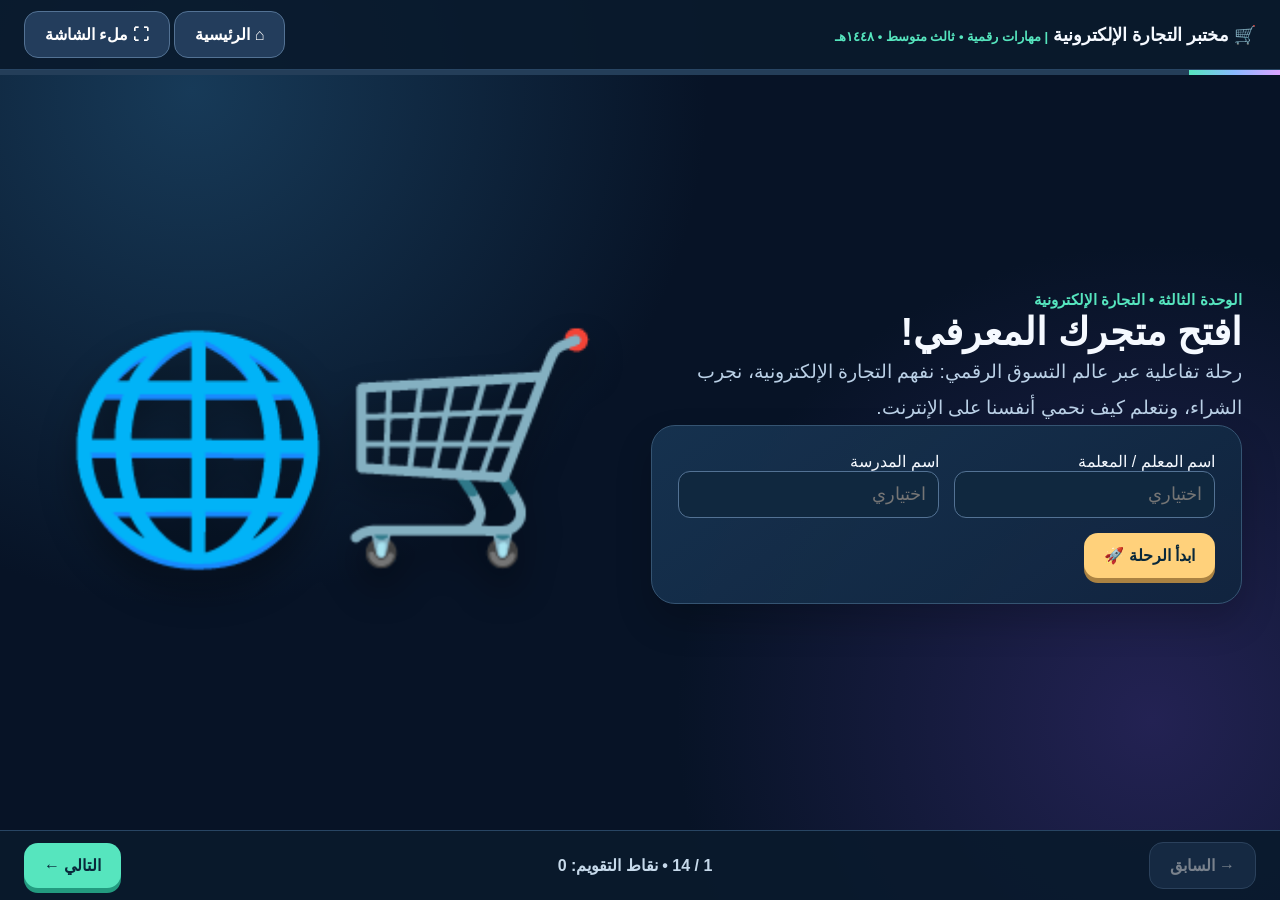
<file: index.html>
<!doctype html><html lang="ar" dir="rtl"><head><meta charset="utf-8"><meta name="viewport" content="width=device-width,initial-scale=1"><title>رحلة التجارة الإلكترونية | ثالث متوسط</title><style>
:root{--bg:#071326;--panel:#112542;--panel2:#183354;--line:#35516f;--text:#f5f9ff;--muted:#bad0e6;--mint:#56e5be;--gold:#ffd17b;--pink:#ff8da8;--blue:#89b9ff}*{box-sizing:border-box}html,body{margin:0;min-height:100%;background:var(--bg);color:var(--text);font-family:Tahoma,'Segoe UI',Arial,sans-serif}body{background:radial-gradient(circle at 15% 10%,#173a58 0,transparent 38%),radial-gradient(circle at 90% 80%,#232253 0,transparent 35%),var(--bg)}button,input{font:inherit}button{cursor:pointer}button:focus-visible,input:focus-visible{outline:3px solid var(--gold);outline-offset:3px}.app{height:100dvh;display:grid;grid-template-rows:auto 5px minmax(0,1fr) auto}.top,.bottom{display:flex;align-items:center;justify-content:space-between;gap:12px;padding:11px 24px;background:#091a2de8;border-bottom:1px solid #284563}.bottom{border-bottom:0;border-top:1px solid #284563}.brand{font-weight:900;font-size:clamp(15px,1.4vw,22px)}.tag{color:var(--mint);font-size:13px}.progress{background:#243e59}.progress>div{height:100%;background:linear-gradient(90deg,#56e5be,#8ab9ff,#dca4ff);transition:width .3s}.main{overflow:auto;min-height:0;padding:clamp(12px,2vw,26px) clamp(12px,3vw,45px) 35px}.stage{max-width:1300px;margin:auto;min-height:100%;display:flex;flex-direction:column;justify-content:center;gap:17px;animation:appear .35s both}@keyframes appear{from{opacity:.4;transform:translateY(12px)}to{opacity:1;transform:none}}h1,h2,h3,p{margin:0}h1{font-size:clamp(30px,4.7vw,65px);line-height:1.35}h2{font-size:clamp(24px,3vw,42px)}h3{font-size:clamp(18px,1.8vw,26px)}p{font-size:clamp(16px,1.5vw,22px);line-height:1.85;color:var(--muted)}.eyebrow{color:var(--mint);font-size:15px;font-weight:bold}.split{display:grid;grid-template-columns:1fr 1fr;gap:22px;align-items:center}.panel{background:linear-gradient(145deg,#173451ed,#10243eed);border:1px solid #355472;border-radius:24px;padding:clamp(17px,2vw,28px);box-shadow:0 18px 36px #0003}.hero{font-size:clamp(110px,17vw,235px);text-align:center;filter:drop-shadow(0 20px 18px #0006);animation:bob 3.5s ease-in-out infinite}@keyframes bob{50%{transform:translateY(-14px) rotate(-3deg)}}.btn{border:0;background:var(--mint);color:#09283b;font-weight:900;padding:13px 20px;border-radius:14px;box-shadow:0 5px 0 #239b80;transition:transform .12s}.btn:active{transform:translateY(4px);box-shadow:none}.btn.secondary{background:#233d5c;color:white;box-shadow:none;border:1px solid #537294}.btn.gold{background:var(--gold);box-shadow:0 5px 0 #aa8242}.btn:disabled{opacity:.45;cursor:default}.actions{display:flex;gap:12px;flex-wrap:wrap;margin-top:15px}.cards{display:grid;grid-template-columns:repeat(3,minmax(0,1fr));gap:15px}.cards.two{grid-template-columns:repeat(2,minmax(0,1fr))}.tile{background:#172e4a;border:1px solid #42617d;border-radius:19px;padding:22px;min-width:0;transition:transform .2s,border-color .2s}.tile:hover{transform:translateY(-3px);border-color:var(--mint)}.emoji{font-size:clamp(44px,6vw,76px);margin-bottom:12px}.tile h3{margin-bottom:8px}.tile p{font-size:16px}.pill{display:inline-block;padding:7px 12px;border-radius:30px;background:#24435b;color:#cdefff;font-weight:bold;margin:4px}.question{font-size:clamp(22px,2.5vw,32px);font-weight:bold;margin:10px 0 18px}.choices{display:grid;grid-template-columns:repeat(2,minmax(0,1fr));gap:12px}.choice{background:#1c3b5a;border:2px solid #4b6b87;border-radius:16px;padding:16px;color:white;text-align:right;font-weight:bold;font-size:clamp(16px,1.5vw,21px)}.choice:hover{border-color:var(--mint)}.choice.correct{background:#145b4e;border-color:var(--mint)}.choice.wrong{background:#683446;border-color:var(--pink)}.feedback{margin-top:14px;min-height:36px;font-size:19px;font-weight:bold;color:var(--gold)}.products{display:grid;grid-template-columns:repeat(3,minmax(0,1fr));gap:12px}.product{background:#f7fbff;color:#163251;border-radius:17px;padding:17px;text-align:center}.product .emoji{font-size:60px}.product strong{display:block;font-size:20px}.product p{color:#315675;font-size:16px}.product .btn{margin-top:10px}.receipt{background:#f7fbff;color:#123451;border-radius:18px;padding:20px}.receipt h3{color:#123451}.receipt p{color:#315675}.rowline{display:flex;justify-content:space-between;gap:10px;border-bottom:1px dashed #a9bbcc;padding:10px 0;font-size:18px}.notice{border-right:5px solid var(--mint);background:#1b4b57;padding:15px;border-radius:12px;font-size:17px;line-height:1.7}.warning{border-right-color:var(--pink);background:#553044}.big-number{font-size:clamp(42px,6vw,80px);font-weight:900;color:var(--gold)}.badge{color:var(--mint);font-weight:bold}.stepbar{display:flex;gap:8px;flex-wrap:wrap}.stepbar span{padding:9px 15px;background:#244562;border-radius:12px;font-weight:bold}.stepbar .on{background:var(--mint);color:#0c283c}.url{direction:ltr;text-align:left;background:#08182b;padding:16px;border-radius:12px;font-family:Consolas,monospace;overflow-wrap:anywhere;font-size:clamp(14px,1.5vw,21px)}.checkrow{display:flex;align-items:center;gap:12px;padding:12px 0;font-size:19px}.checkrow input{width:22px;height:22px}.field{background:#10283f;border:1px solid #537294;border-radius:12px;color:white;padding:12px;width:100%;font-size:18px}.count{color:#c6d9ea;font-weight:bold}.kbd{border:1px solid #7891a9;border-radius:6px;padding:3px 8px}.confetti{font-size:100px;text-align:center;animation:bob 3s infinite}.footer-note{font-size:12px;color:#9bb4cb}@media(max-width:850px){.split,.cards,.cards.two,.products{grid-template-columns:1fr}.hero{font-size:90px}.stage{justify-content:flex-start}.choices{grid-template-columns:1fr}.top,.bottom{padding:10px}.brand{font-size:14px}.main{padding:13px 12px 28px}.panel{padding:16px}.btn{padding:11px 13px}}@media(max-height:720px) and (min-width:851px){.stage{gap:10px;justify-content:flex-start}.panel{padding:16px}.hero{font-size:130px}.tile{padding:14px}.emoji{font-size:45px;margin-bottom:6px}h1{font-size:44px}h2{font-size:31px}p{font-size:17px}.main{padding-top:10px}}
</style></head><body><div class="app"><header class="top"><div class="brand">🛒 مختبر التجارة الإلكترونية <span class="tag">| مهارات رقمية • ثالث متوسط • ١٤٤٨هـ</span></div><div><button class="btn secondary" onclick="home()">⌂ الرئيسية</button> <button class="btn secondary" onclick="fullscreen()">⛶ ملء الشاشة</button></div></header><div class="progress"><div id="bar"></div></div><main class="main" id="main"><section class="stage" id="stage"></section></main><footer class="bottom"><button class="btn secondary" id="prev" onclick="go(page-1)">→ السابق</button><span class="count" id="counter"></span><button class="btn" id="next" onclick="go(page+1)">التالي ←</button></footer></div><script>
'use strict';let page=0,score=0,answered={},cart=[],payChoice='',safeFlags=[],teacher='',school='';const $=id=>document.getElementById(id),money=n=>n.toLocaleString('ar-SA')+' ر.س',products=[{id:1,name:'سماعة تعليمية',price:85,emoji:'🎧'},{id:2,name:'حقيبة مدرسية',price:120,emoji:'🎒'},{id:3,name:'كتاب إلكتروني',price:35,emoji:'📘'}];const scenes=14;const title=(label,t,desc='')=>`<div class="eyebrow">${label}</div><h2>${t}</h2>${desc?`<p>${desc}</p>`:''}`;function go(n){page=Math.min(scenes-1,Math.max(0,n));render()}function home(){go(0)}function fullscreen(){if(!document.fullscreenElement){document.documentElement.requestFullscreen?.().catch(()=>{});}else document.exitFullscreen?.()}function choice(id,correct,explanation){const btn=event.currentTarget,group=btn.closest('.panel');if(answered[page])return;answered[page]=true;group.querySelectorAll('.choice').forEach(x=>x.disabled=true);btn.classList.add(correct?'correct':'wrong');if(correct)score++;group.querySelector('.feedback').textContent=(correct?'✅ إجابة صحيحة! ':'💡 لنتعلم من المحاولة: ')+explanation;group.querySelectorAll('.choice').forEach(x=>{if(x.dataset.right==='1')x.classList.add('correct')});updateCounter()}function quiz(q,options,explain){return `<div class="panel"><div class="question">${q}</div><div class="choices">${options.map((o,i)=>`<button class="choice" data-right="${o[1]?1:0}" onclick="choice(${i},${o[1]},'${explain.replace(/'/g,'&#39;')}')">${o[0]}</button>`).join('')}</div><div class="feedback" aria-live="polite"></div></div>`}function addProduct(id){cart.push(id);render()}function removeProduct(index){cart.splice(index,1);render()}function selectPay(v){payChoice=v;render()}function updateCounter(){$('counter').textContent=`${page+1} / ${scenes} • نقاط التقويم: ${score}`;}function render(){let s='';switch(page){
case 0:s=`<div class="split"><div>${title('الوحدة الثالثة • التجارة الإلكترونية','افتح متجرك المعرفي!','رحلة تفاعلية عبر عالم التسوق الرقمي: نفهم التجارة الإلكترونية، نجرب الشراء، ونتعلم كيف نحمي أنفسنا على الإنترنت.')}<div class="panel"><div class="cards two"><label>اسم المعلم / المعلمة<input class="field" id="teacher" placeholder="اختياري" value="${teacher}"></label><label>اسم المدرسة<input class="field" id="school" placeholder="اختياري" value="${school}"></label></div><div class="actions"><button class="btn gold" onclick="teacher=$('teacher').value;school=$('school').value;go(1)">ابدأ الرحلة 🚀</button></div></div></div><div class="hero">🛒🌐</div></div>`;break;
case 1:s=title('خريطة الوحدة','مهمتان… ومغامرة واحدة','تغطي الأداة الدرسين المقررين مع تطبيقات صفية آمنة لا تنفذ عمليات شراء حقيقية.')+`<div class="cards two"><div class="tile"><div class="emoji">🏬</div><h3>الدرس الأول: مقدمة في التجارة الإلكترونية</h3><p>المفهوم، النماذج، المزايا والعيوب، السلع الرقمية، تجربة متجر افتراضي.</p><button class="btn" onclick="go(2)">ادخل الدرس الأول</button></div><div class="tile"><div class="emoji">🔐</div><h3>الدرس الثاني: التعاملات عبر الإنترنت</h3><p>الدفع الإلكتروني، إشارات الثقة، الاتصال الآمن، اكتشاف الاحتيال.</p><button class="btn" onclick="go(8)">ادخل الدرس الثاني</button></div></div>`;break;
case 2:s=title('الدرس الأول • المفهوم','ما التجارة الإلكترونية؟','بيع وشراء السلع أو الخدمات وتبادل البيانات والأموال باستخدام الإنترنت.')+`<div class="cards"><div class="tile"><div class="emoji">📦</div><h3>منتج مادي</h3><p>حقيبة أو سماعة تُطلب إلكترونيًا ثم تُشحن.</p></div><div class="tile"><div class="emoji">💻</div><h3>منتج رقمي</h3><p>كتاب إلكتروني أو برنامج يُسلَّم عبر الإنترنت.</p></div><div class="tile"><div class="emoji">🧾</div><h3>خدمة إلكترونية</h3><p>حجز أو خدمة تُطلب وتُدفع إلكترونيًا.</p></div></div><div class="notice">سؤال للنقاش: هل يلزم أن يكون المنتج ملموسًا حتى يُباع عبر الإنترنت؟</div>`;break;
case 3:s=title('الدرس الأول • نماذج التجارة','من يبيع؟ ومن يشتري؟','اضغط كل بطاقة لمناقشة النموذج مع الطلاب.')+`<div class="cards"><div class="tile"><div class="emoji">🏢➡️👤</div><h3>B2C</h3><p>شركة تبيع للمستهلك، مثل متجر إلكتروني يبيع حقيبة لطالب.</p></div><div class="tile"><div class="emoji">🏢↔️🏢</div><h3>B2B</h3><p>شركة تبيع لشركة أخرى، مثل مورد يبيع أجهزة لمؤسسة.</p></div><div class="tile"><div class="emoji">👤↔️👤</div><h3>C2C</h3><p>مستهلك يبيع لمستهلك آخر عبر منصة وسيطة.</p></div></div>`;break;
case 4:s=title('الدرس الأول • مقارنة','مزايا وعيوب التجارة الإلكترونية','وازن بين سهولة الشراء والتحديات المحتملة.')+`<div class="cards two"><div class="panel"><h3 style="color:var(--mint)">✓ المزايا</h3><p>التسوق في أوقات مختلفة، مقارنة الأسعار، تنوع الخيارات، قراءة تقييمات العملاء، الوصول لأسواق أوسع.</p></div><div class="panel"><h3 style="color:var(--pink)">! التحديات</h3><p>عدم فحص المنتج مباشرة، انتظار الشحن، رسوم إضافية محتملة، مخاطر الاحتيال أو تسرب البيانات.</p></div></div>`+quiz('أي مما يلي يُعد من تحديات التسوق الإلكتروني؟',[['مقارنة الأسعار بسهولة',false],['عدم القدرة على معاينة المنتج فعليًا قبل الشراء',true],['تنوع المنتجات',false],['إمكانية التسوق في أي وقت',false]],'قد تختلف السلعة عن التوقعات؛ لذا نقرأ الوصف وسياسة الإرجاع.');break;
case 5:s=title('الدرس الأول • متجر تجريبي','تسوّق بنفسك!','اختر منتجات، وأضفها إلى السلة. جميع الأسعار والطلبات محاكاة تعليمية.')+`<div class="products">${products.map(x=>`<div class="product"><div class="emoji">${x.emoji}</div><strong>${x.name}</strong><p>${money(x.price)}</p><button class="btn" onclick="addProduct(${x.id})">+ أضف للسلة</button></div>`).join('')}</div><div class="panel"><h3>🛍️ سلة المشتريات (${cart.length})</h3>${cart.length?cart.map((id,i)=>{let x=products.find(p=>p.id===id);return `<div class="rowline"><span>${x.emoji} ${x.name}</span><span>${money(x.price)} <button class="btn secondary" onclick="removeProduct(${i})">حذف</button></span></div>`}).join(''):'<p>السلة فارغة. اختر منتجًا لتبدأ.</p>'}<div class="rowline"><strong>الإجمالي</strong><strong>${money(cart.reduce((s,id)=>s+products.find(x=>x.id===id).price,0))}</strong></div><div class="actions"><button class="btn gold" onclick="go(6)" ${cart.length?'':'disabled'}>تابع إلى مراجعة الطلب ←</button></div></div>`;break;
case 6:s=title('الدرس الأول • إتمام الطلب','راجع طلبك قبل الدفع','من أهم مهارات التسوق: التحقق من الكمية والسعر وتكاليف التوصيل وسياسة الإرجاع.')+`<div class="split"><div class="receipt"><h3>🧾 فاتورة تدريبية</h3>${cart.map(id=>{let x=products.find(p=>p.id===id);return `<div class="rowline"><span>${x.name}</span><span>${money(x.price)}</span></div>`}).join('')}<div class="rowline"><span>مجموع المنتجات</span><b>${money(cart.reduce((s,id)=>s+products.find(x=>x.id===id).price,0))}</b></div><div class="rowline"><span>توصيل افتراضي</span><b>١٥ ر.س</b></div><div class="rowline"><strong>الإجمالي</strong><strong>${money(15+cart.reduce((s,id)=>s+products.find(x=>x.id===id).price,0))}</strong></div></div><div class="panel"><h3>قبل التأكيد، تحقق من:</h3><p>✓ تفاصيل المنتج والكمية</p><p>✓ السعر النهائي ورسوم التوصيل</p><p>✓ سياسة الاسترجاع والتواصل</p><div class="actions"><button class="btn" onclick="go(7)">أؤكد المراجعة (تجريبي)</button></div></div></div>`;break;
case 7:s=title('الدرس الأول • تثبيت المفهوم','هل أتقنت أساسيات التجارة الإلكترونية؟','تحدٍ قصير قبل الانتقال للتعاملات عبر الإنترنت.')+quiz('أي مثال يمثل سلعة افتراضية أو رقمية؟',[['زجاجة ماء',false],['كتاب إلكتروني قابل للتنزيل',true],['طاولة خشبية',false],['حذاء رياضي',false]],'الكتاب الإلكتروني منتج رقمي يمكن تسليمه عبر الإنترنت.')+`<div class="actions"><button class="btn gold" onclick="go(8)">الانتقال إلى الدرس الثاني 🔐</button></div>`;break;
case 8:s=title('الدرس الثاني • الدفع الإلكتروني','كيف ندفع عبر الإنترنت؟','الدفع الإلكتروني هو إتمام تحويل القيمة المالية بوسائل رقمية، وفق ضوابط الأمان.')+`<div class="cards"><div class="tile"><div class="emoji">💳</div><h3>بطاقات الدفع</h3><p>بطاقات مصرفية تستخدم في الدفع الإلكتروني لدى الجهات الموثوقة.</p></div><div class="tile"><div class="emoji">📱</div><h3>المحافظ الرقمية</h3><p>مثل Apple Pay؛ قد تستخدم المصادقة وتقنيات حماية بيانات الدفع.</p></div><div class="tile"><div class="emoji">🌍</div><h3>خدمات الدفع</h3><p>مثل PayPal، وسيط رقمي للدفع حيث تتوفر الخدمة.</p></div></div><div class="notice">لا تكتب بيانات بطاقة حقيقية في هذا الدرس؛ جميع الأنشطة محاكاة فقط.</div>`;break;
case 9:s=title('الدرس الثاني • محاكاة الدفع','اختر وسيلة دفع تجريبية','لن نطلب أي بيانات مالية حقيقية. الهدف فهم خطوات إتمام التعامل.')+`<div class="panel"><div class="choices"><button class="choice ${payChoice==='card'?'correct':''}" onclick="selectPay('card')">💳 بطاقة مصرفية</button><button class="choice ${payChoice==='wallet'?'correct':''}" onclick="selectPay('wallet')">📱 محفظة رقمية</button><button class="choice ${payChoice==='service'?'correct':''}" onclick="selectPay('service')">🌐 خدمة دفع إلكتروني</button></div>${payChoice?`<div class="notice" style="margin-top:15px">اخترت وسيلة دفع تجريبية. في التعامل الحقيقي تحقق من موثوقية المتجر، والمبلغ، ولا تشارك رمز التحقق مع أي شخص.</div><div class="actions"><button class="btn gold" onclick="document.getElementById('simResult').textContent='✅ اكتملت المحاكاة بنجاح — لم تُنفّذ أي عملية دفع.'">تأكيد المحاكاة</button></div><div id="simResult" class="feedback"></div>`:''}</div>`;break;
case 10:s=title('الدرس الثاني • الاتصال الآمن','افحص عنوان الموقع','وجود HTTPS يعني أن الاتصال مشفّر، لكنه لا يضمن وحده أن المتجر موثوق.')+`<div class="cards two"><div class="panel"><h3>مثال اتصال مشفّر</h3><div class="url">https://store.example</div><p>تحقق من اسم النطاق الصحيح، وبيانات المتجر، وسياسة الإرجاع، وآراء العملاء.</p></div><div class="panel"><h3>مثال يحتاج إلى حذر</h3><div class="url">http://shop-example.test</div><p>الاتصال غير مشفّر. لا تُدخل بيانات شخصية أو مالية في موقع غير آمن.</p></div></div>`+quiz('هل رمز القفل وHTTPS يضمنان أن المتجر ليس احتياليًا؟',[['نعم، ضمان كامل',false],['لا، يجب فحص موثوقية المتجر أيضًا',true]],'التشفير يحمي الاتصال، لكن المحتال قد يستخدم HTTPS أيضًا.');break;
case 11:s=title('الدرس الثاني • اكتشف الاحتيال','رسالة: ربحت هاتفًا مجانيًا!','وصلتك رسالة تقول: «اضغط الآن وأدخل بيانات بطاقتك خلال ٥ دقائق لاستلام جائزتك».')+`<div class="split"><div class="panel"><div class="emoji">📩🚨</div><h3>إشارات مقلقة</h3><p>وعد بجائزة غير متوقعة، استعجال شديد، طلب معلومات مالية، رابط مجهول.</p></div>${quiz('ما التصرف الصحيح؟',[['الضغط سريعًا قبل انتهاء الوقت',false],['مشاركة الرمز مع المرسل',false],['تجاهل الرابط والتحقق من الجهة عبر قنواتها الرسمية',true],['إرسال الرسالة إلى الأصدقاء ليجربوها',false]],'لا تفتح الرابط المشبوه ولا تشارك رموز التحقق.')}</div>`;break;
case 12:s=title('مشروع الوحدة • تحدي فريقك','صمّم متجرًا موثوقًا','ناقشوا العناصر التالية، ثم اضغطوا «اكشف نموذج الإجابة» للمقارنة.')+`<div class="cards"><div class="tile"><div class="emoji">🛍️</div><h3>١. ماذا نبيع؟</h3><p>اختر سلعة مادية أو رقمية، وحدد المستفيد منها.</p></div><div class="tile"><div class="emoji">💰</div><h3>٢. كيف نعرض السعر؟</h3><p>وصف واضح، سعر إجمالي، رسوم التوصيل، سياسة الاسترجاع.</p></div><div class="tile"><div class="emoji">🛡️</div><h3>٣. كيف نكسب الثقة؟</h3><p>بيانات تواصل، اتصال مشفّر، دفع موثوق، مراجعات حقيقية.</p></div></div><div class="actions"><button class="btn gold" onclick="$('projectAnswer').hidden=false">اكشف نموذج الإجابة</button></div><div class="notice" id="projectAnswer" hidden>مثال: متجر كتب رقمية يوضح سعر كل كتاب وصيغته وسياسة الاسترجاع، ويستخدم بوابة دفع موثوقة واتصال HTTPS، ولا يطلب رموز التحقق عبر الرسائل.</div>`;break;
case 13:s=title('ختام الوحدة • بطاقة خروج','أصبحت خبيرًا في التسوق الآمن!','استرجع ما تعلمته وشارك زملاءك فكرة واحدة تطبقها عند التسوق عبر الإنترنت.')+`<div class="split"><div class="panel"><div class="confetti">🏆🎉</div><h3>حصيلة رحلتك</h3><div class="big-number">${score} / ٤</div><p>النقاط من أسئلة التقويم الأربعة، ولا تُحفظ خارج جهازك.</p><div class="actions"><button class="btn gold" onclick="page=0;score=0;answered={};cart=[];payChoice='';render()">إعادة الرحلة ↻</button></div></div><div class="panel"><h3>بطاقة الخروج</h3><p>١. اذكر نموذجًا واحدًا للتجارة الإلكترونية.</p><p>٢. ما الفرق بين السلعة المادية والرقمية؟</p><p>٣. اذكر إشارتين تدعوان للحذر قبل الدفع.</p><p>٤. لماذا لا يكفي HTTPS وحده للحكم على موثوقية المتجر؟</p></div></div>`;break;
} $('stage').innerHTML=s;$('bar').style.width=((page+1)/scenes*100)+'%';$('prev').disabled=page===0;$('next').disabled=page===scenes-1;updateCounter();$('main').scrollTop=0;}document.addEventListener('keydown',e=>{if(['INPUT','TEXTAREA'].includes(document.activeElement.tagName))return;if(e.key==='ArrowLeft')go(page+1);if(e.key==='ArrowRight')go(page-1)});render();
</script></body></html>
</file>
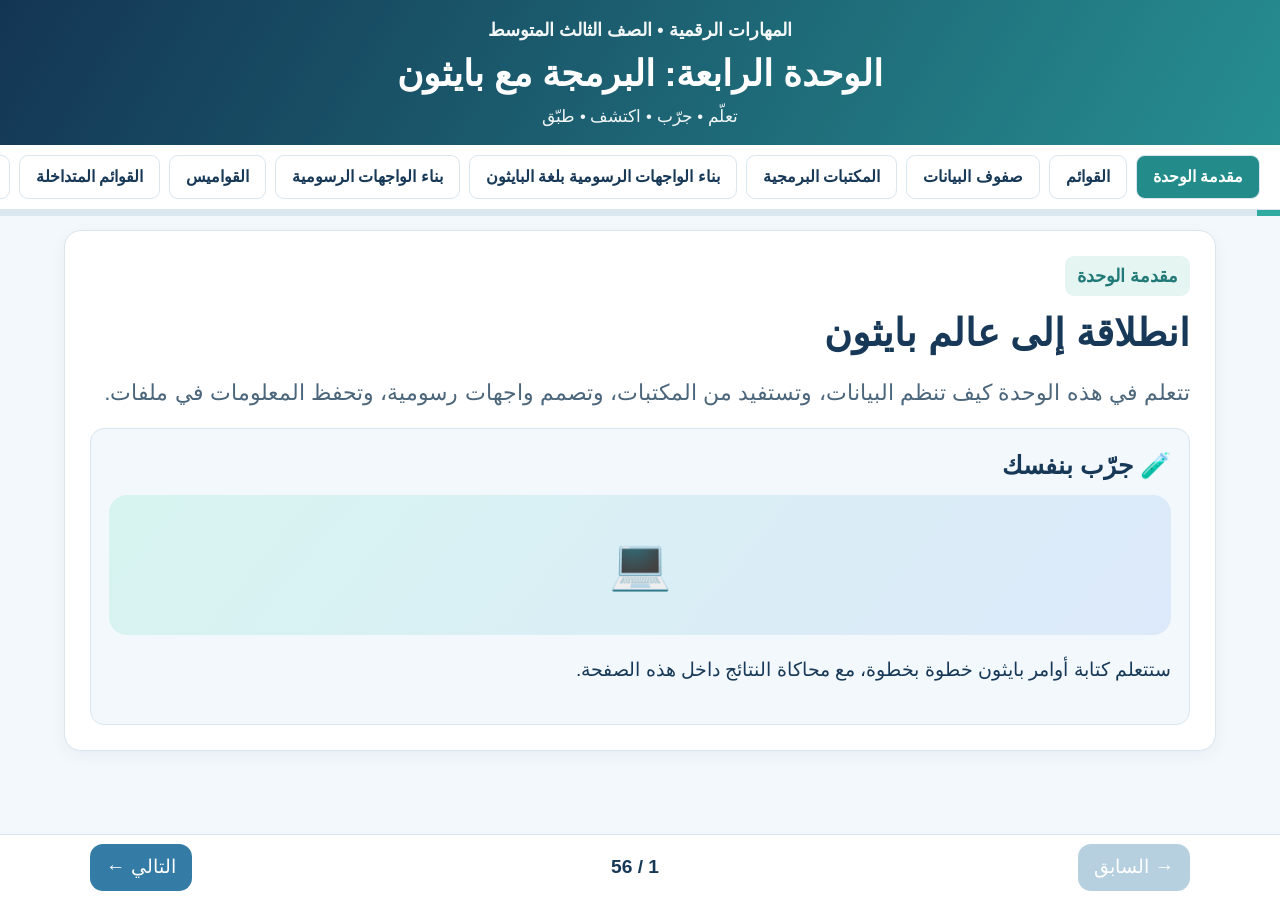
<file: python-unit4.html>
<!doctype html><html lang="ar" dir="rtl"><head><meta charset="utf-8"><meta name="viewport" content="width=device-width,initial-scale=1"><title>الوحدة الرابعة | البرمجة مع بايثون</title><style>
:root{--navy:#173957;--teal:#238c8b;--bg:#f3f8fc;--line:#d9e6ef}*{box-sizing:border-box}body{margin:0;background:var(--bg);color:var(--navy);font-family:Tahoma,Arial,sans-serif;line-height:1.9}header{background:linear-gradient(120deg,#133554,#268e90);color:white;padding:20px 5vw;box-shadow:0 4px 20px #1234}header h1{margin:0;font-size:clamp(21px,3vw,35px)}header small{opacity:.88}.tabs{display:flex;gap:8px;overflow:auto;padding:13px 5vw;background:white;position:sticky;top:0;z-index:3;border-bottom:1px solid var(--line)}.tabs button{white-space:nowrap;border:1px solid var(--line);background:white;border-radius:12px;padding:10px 16px;color:var(--navy);cursor:pointer}.tabs button.active{background:var(--teal);color:white}.wrap{max-width:1100px;margin:24px auto 125px;padding:0 18px}.card{background:white;border:1px solid var(--line);border-radius:24px;padding:clamp(18px,4vw,38px);box-shadow:0 12px 35px #14365210}.tag{display:inline-block;background:#e5f5f2;color:#217a78;padding:5px 17px;border-radius:30px;font-weight:bold}.card h2{font-size:clamp(28px,4.5vw,49px);line-height:1.35;margin:18px 0}.lead{font-size:clamp(17px,2.4vw,23px);color:#4c677c}.demo{background:#f3f8fc;border:1px solid var(--line);padding:22px;border-radius:20px;margin-top:26px}.demo h3{margin-top:0}pre{direction:ltr;text-align:left;white-space:pre-wrap;overflow-wrap:anywhere;background:#142c43;color:#d6f4ef;border-radius:14px;padding:18px;font-size:clamp(13px,1.8vw,18px);line-height:1.7}button.action{border:0;background:#287eaa;color:white;border-radius:12px;padding:11px 20px;font:inherit;cursor:pointer;margin:5px}button.action.secondary{background:#e2edf3;color:#19405d}input,select,textarea{font:inherit;padding:10px;border:1px solid #bed4df;border-radius:10px;max-width:100%}textarea{width:100%;min-height:80px}output,.result{display:block;background:#e5f5f2;color:#185d5c;border-radius:12px;padding:12px 16px;margin-top:12px;min-height:50px;font-weight:bold}footer{position:fixed;bottom:0;left:0;right:0;background:#fff;border-top:1px solid var(--line);display:flex;align-items:center;justify-content:space-between;gap:8px;padding:12px max(14px,calc((100vw - 1050px)/2));z-index:4}footer button{border:0;border-radius:13px;padding:11px 20px;background:#347ba6;color:white;font:inherit;cursor:pointer}footer button:disabled{opacity:.35}#progress{height:6px;background:#dbe7ee}#bar{height:100%;width:0;background:#2eaaa1;transition:width .3s}.grid{display:grid;grid-template-columns:repeat(auto-fit,minmax(145px,1fr));gap:12px}.tile{background:#fff;border:1px solid #b8d3e0;border-radius:14px;padding:16px;text-align:center;cursor:pointer}.tile:focus{outline:3px solid #4b9}.visual{height:200px;background:linear-gradient(130deg,#d7f4f0,#dce9fa);border-radius:18px;display:grid;place-items:center;margin-top:20px}.visual span{font-size:75px}.hint{font-size:14px;color:#627d91}.chip{display:inline-block;background:#e7edf6;padding:8px 15px;border-radius:10px;margin:4px}canvas{max-width:100%;background:white;border:1px solid #aacbd1;border-radius:10px} @media(max-width:500px){footer button{padding:10px 13px}.wrap{margin-top:14px}.demo{padding:14px}}
</style><style id="tree-style">.tree{direction:rtl;text-align:center;overflow-x:auto;padding:18px 5px 12px;color:#173957}.tree small{display:block;direction:ltr;font-size:.68em;opacity:.72;font-weight:500}.tree-root,.tree-head,.tree-subhead{border-radius:15px;padding:13px 10px;font-weight:800}.tree-root{background:#173957;color:white;max-width:310px;margin:auto}.tree-branches{display:grid;grid-template-columns:1fr 1.7fr;gap:18px;margin-top:26px;position:relative}.tree-branch{border:2px solid #b8d9df;border-radius:18px;padding:12px;background:#f8fcff;min-width:0}.tree-head{background:#d6edf0}.tree-subbranches{display:grid;grid-template-columns:1fr 1fr;gap:10px;margin-top:14px}.tree-subhead{background:#e7eaf9}.tree-leaves{display:grid;gap:8px;margin-top:12px}.tree-leaves>div{background:white;border:1px solid #b8d9df;border-radius:11px;padding:10px 5px;font-weight:650;font-size:.93em}.tree-branches:before{content:"";position:absolute;top:-26px;left:50%;height:26px;border-left:3px solid #238c8b}@media(max-width:650px){.tree-branches{grid-template-columns:1fr;gap:15px}.tree-subbranches{grid-template-columns:1fr 1fr}.tree-leaves>div{font-size:.78em;padding:8px 3px}.tree-branch{padding:8px}.tree-root{font-size:1em}}@media(max-width:370px){.tree-subbranches{grid-template-columns:1fr}}</style><style id="syntax-explain-style">.explain{background:#f8fcfd;border:2px solid #d5e9e9;border-radius:19px;padding:clamp(14px,3vw,24px);margin:22px 0}.explain h3{margin:0 0 12px;color:#176b70}.explain p{font-size:clamp(16px,2vw,20px);line-height:2}.explain pre{direction:ltr;text-align:left;unicode-bidi:plaintext}.syntax-visual{display:flex;align-items:center;justify-content:center;gap:8px;flex-wrap:wrap;padding:20px 8px;margin:14px 0;background:white;border:1px solid #bedce2;border-radius:14px;font-family:monospace;font-size:clamp(16px,3vw,27px);font-weight:700}.syntax-bracket{background:#d8f3ef;color:#087b76;border-radius:10px;padding:5px 12px;font-size:1.5em}</style><style id="compact-screen-layout">
:root{--page-width:1180px}
html{scroll-padding-top:68px}
body{line-height:1.55;font-size:15px}
header{padding:9px 3vw}
header h1{font-size:clamp(17px,1.8vw,25px);line-height:1.3}
header small{font-size:12px}
.tabs{padding:7px 3vw;gap:6px;position:relative;top:auto}
.tabs button{padding:7px 12px;border-radius:9px;font-size:13px}
.wrap{max-width:var(--page-width);margin:12px auto 76px;padding:0 14px}
.card{padding:clamp(14px,2vw,25px);border-radius:17px;box-shadow:0 5px 16px #1436520d}
.tag{font-size:clamp(15px,1.5vw,19px);padding:5px 12px;border-radius:9px}
.card h2{font-size:clamp(24px,2.7vw,35px);line-height:1.3;margin:10px 0 12px;font-weight:800}
.lead{font-size:clamp(15px,1.45vw,18px);line-height:1.75;margin:8px 0 14px}
.explain{padding:clamp(12px,1.6vw,18px);margin:12px 0;border-radius:13px}
.explain h3,.demo h3{font-size:clamp(17px,1.65vw,21px);line-height:1.45;margin:0 0 9px}
.explain p{font-size:clamp(15px,1.4vw,18px);line-height:1.75;margin:8px 0 12px}
.syntax-visual{padding:10px 6px;margin:9px 0;font-size:clamp(15px,2.2vw,22px)}
.syntax-bracket{padding:2px 9px}
.demo{padding:clamp(12px,1.7vw,18px);border-radius:14px;margin-top:14px}
pre{font-size:clamp(13px,1.3vw,16px);line-height:1.5;padding:12px;margin:10px 0}
.visual{height:140px;margin-top:12px}.visual span{font-size:50px}
.grid{gap:8px}.tile{padding:10px;border-radius:10px}
button.action{padding:8px 15px;margin:3px;font-size:14px}
input,select,textarea{padding:7px}
output,.result{min-height:38px;padding:8px 12px;margin-top:8px}
footer{padding:7px max(12px,calc((100vw - 1100px)/2))}
footer button{padding:7px 16px;font-size:14px}
.tree{padding:8px 3px}.tree-root,.tree-head,.tree-subhead{padding:8px 6px}.tree-branches{margin-top:17px;gap:10px}.tree-branch{padding:8px}.tree-leaves{gap:5px;margin-top:7px}.tree-leaves>div{padding:6px 4px}
@media(min-width:900px) and (max-height:800px){header{padding:5px 3vw}.tabs{padding:5px 3vw}.wrap{margin-top:8px}.card{padding:14px 22px}.card h2{margin:7px 0;font-size:27px}.lead{margin:6px 0 10px}.explain{margin:9px 0;padding:11px 15px}.demo{margin-top:9px}}
@media(max-width:600px){header{padding:9px 14px}.wrap{margin:9px auto 74px;padding:0 9px}.card{padding:13px}.card h2{font-size:25px}.tag{font-size:15px}.tabs{padding:6px 9px}.explain,.demo{padding:11px}.syntax-visual{gap:4px}}
</style><style id="classroom-readability-v2">
/* Clear multi-line header rather than compressed text */
header{padding:16px 24px 15px;text-align:center}
header small{display:block;font-size:clamp(16px,1.4vw,20px);font-weight:650;line-height:1.6;opacity:.95}
header h1{font-size:clamp(27px,2.8vw,40px);line-height:1.35;margin:5px 0 7px;letter-spacing:0}
header>div{font-size:clamp(16px,1.3vw,19px);line-height:1.5;opacity:.94}
.tabs{padding:10px 20px;gap:9px;justify-content:flex-start}
.tabs button{font-size:clamp(16px,1.25vw,19px);font-weight:700;line-height:1.5;padding:9px 16px;flex-shrink:0}
body{font-size:clamp(18px,1.5vw,21px);line-height:1.7}
.wrap{margin-top:14px}
.card h2{font-size:clamp(29px,3vw,41px);line-height:1.4;margin:10px 0 13px}
.tag{font-size:clamp(17px,1.4vw,21px)}
.lead{font-size:clamp(20px,1.75vw,24px);line-height:1.8}
.explain h3,.demo h3{font-size:clamp(21px,1.95vw,27px)}
.explain p{font-size:clamp(19px,1.65vw,23px);line-height:1.8}
pre{font-size:clamp(17px,1.55vw,21px);line-height:1.65}
.syntax-visual{font-size:clamp(19px,2.3vw,29px)}
.tile,.chip,button.action,footer button,input,select,textarea,output,.result{font-size:clamp(17px,1.5vw,21px)}
.hint{font-size:17px}
.tree{font-size:clamp(17px,1.4vw,21px)}
.tree-leaves>div{font-size:.93em}
footer{padding-top:9px;padding-bottom:9px}
@media(max-width:650px){
header{padding:13px 12px;text-align:center}
header h1{font-size:27px}
header small,header>div{font-size:16px}
.tabs{padding:8px 10px}
.tabs button{font-size:16px;padding:8px 12px}
body{font-size:18px}
.card h2{font-size:29px}
.lead,.explain p{font-size:19px}
.explain h3,.demo h3{font-size:21px}
pre{font-size:16px}
.tree{font-size:16px}
}
</style><style id="book-completeness-style">.book-lesson{padding:10px 2px}.book-source{display:inline-block;background:#e8f1ff;border:1px solid #bcd5ef;border-radius:10px;color:#275780;padding:6px 12px;font-size:17px;margin-bottom:9px}.book-lesson h3{font-size:23px;margin:8px 0}.book-explain{background:white;border-right:5px solid #238c8b;padding:12px 17px;line-height:1.85;font-size:clamp(19px,1.65vw,23px);border-radius:9px}.book-review{background:#e6f5ee;padding:13px;border-radius:10px;margin:10px 0;font-size:19px;line-height:1.8}.book-lesson pre{font-size:clamp(17px,1.5vw,21px)}</style><style id="book-function-table-style">.book-table-intro,.book-table-note{font-size:clamp(19px,1.6vw,23px);line-height:1.8}.book-table-wrap{overflow-x:auto;margin:16px 0 24px;border:1px solid #bed8e5;border-radius:14px}.book-functions{border-collapse:collapse;width:100%;background:white;min-width:650px;font-size:clamp(18px,1.45vw,21px)}.book-functions th{background:#176d80;color:white;text-align:right;padding:13px}.book-functions td{padding:12px;border-bottom:1px solid #dce9ef;vertical-align:middle}.book-functions tr:nth-child(even){background:#f1f8fb}.book-functions code{font-size:clamp(16px,1.4vw,20px);color:#15476c;font-weight:700}.book-functions button.action{white-space:nowrap;font-size:17px}.book-table-note{background:#e7f5f2;border-radius:12px;padding:13px}</style><style id="function-name-direction">.function-name{display:inline-block;direction:ltr;unicode-bidi:isolate;white-space:nowrap;font-family:Arial,Tahoma,sans-serif}.card h2{unicode-bidi:plaintext}</style><style id="function-modal-style">
.function-modal-overlay{position:fixed;inset:0;z-index:9999;background:rgba(12,34,53,.68);display:flex;align-items:center;justify-content:center;padding:16px}
.function-modal{background:#fff;color:#173957;border-radius:22px;width:min(800px,100%);max-height:90vh;overflow-y:auto;padding:clamp(18px,3vw,30px);box-shadow:0 20px 65px #001a2c66;direction:rtl}
.function-modal-top{display:flex;align-items:flex-start;justify-content:space-between;gap:16px;border-bottom:1px solid #d8e6ef;padding-bottom:10px}
.function-modal h2{font-size:clamp(23px,2.4vw,32px);margin:0;line-height:1.6}
.function-modal h3{font-size:22px;margin:12px 0 6px}
.function-modal p{font-size:clamp(18px,1.5vw,22px);line-height:1.8}
.function-close{background:#eaf1f5;border:1px solid #bdd3df;border-radius:12px;padding:8px 13px;white-space:nowrap;font:inherit;font-size:18px;cursor:pointer;color:#17425b}
.function-modal pre{font-size:clamp(16px,1.5vw,21px);line-height:1.7}
.function-modal-explain{background:#eaf7f5;padding:13px;border-radius:12px}
.function-modal-result{display:block;background:#d9f4e6;color:#17593e;padding:13px;margin-top:12px;border-radius:12px;font-weight:bold;font-size:21px;direction:ltr;text-align:center}
.function-modal-result[hidden]{display:none}
@media(max-width:600px){.function-modal{padding:15px}.function-modal-top{flex-wrap:wrap}.function-close{margin-right:auto}}
</style><style id="inline-function-style">
.book-functions .inline-function-example td{padding:0;border-bottom:2px solid #8abec3;background:#f5fbfb}
.inline-function-example[hidden]{display:none}
.inline-example-content{padding:17px 20px 20px;border-right:5px solid #238c8b}
.inline-example-head{display:flex;align-items:center;justify-content:space-between;gap:12px;flex-wrap:wrap}
.inline-example-head h3{font-size:clamp(21px,1.9vw,26px);margin:0}
.inline-example-hide{font:inherit;font-size:17px;border:1px solid #b8d3e0;background:white;color:#205e6a;border-radius:10px;padding:8px 13px;cursor:pointer}
.inline-example-content p{font-size:clamp(18px,1.55vw,22px);line-height:1.8}
.inline-example-content pre{font-size:clamp(17px,1.5vw,21px);margin:12px 0}
.inline-example-note{background:#e5f4f1;padding:12px;border-radius:10px}
.inline-example-result{display:block;background:#d8f4e5;color:#175b41;padding:12px;margin-top:10px;border-radius:10px;font-weight:bold;direction:ltr;text-align:center}
.inline-example-result[hidden]{display:none}
</style><style id="native-expand-style">.book-functions .function-detail-row td{padding:0 12px 12px;background:#f7fbfd}.function-native-detail{border:2px solid #8dc9c5;border-radius:13px;overflow:hidden;background:#fff}.function-native-detail summary{list-style:none;cursor:pointer;background:#e0f4ef;color:#145c64;font-weight:800;font-size:clamp(18px,1.5vw,22px);padding:13px 17px;line-height:1.7}.function-native-detail summary::-webkit-details-marker{display:none}.function-native-detail[open] summary{background:#bde8de}.function-native-content{padding:12px 18px 18px}.function-native-content p{font-size:clamp(18px,1.5vw,22px);line-height:1.8}.function-native-content pre{font-size:clamp(17px,1.5vw,21px)}.function-native-result{background:#d9f5e7;color:#195a3c;padding:13px;border-radius:10px;font-size:20px}.expand-hint{color:#176f75;font-size:16px;font-weight:700}.function-row td{border-bottom:0!important}.function-detail-row td{border-bottom:2px solid #c8e2e4!important}</style><style id="simple-functions-table-style">.simple-function-table{min-width:650px;table-layout:fixed}.simple-function-table th:first-child{width:32%}.simple-function-table th:nth-child(2){width:68%}.simple-function-table td{vertical-align:top;padding:15px}.simple-function-table .function-name-cell code{font-size:clamp(19px,1.7vw,24px);white-space:normal;overflow-wrap:anywhere}.simple-function-table .function-name-cell p{font-size:clamp(17px,1.45vw,21px);line-height:1.8;margin:12px 0}.simple-function-table .function-example-cell pre{margin:0 0 9px;font-size:clamp(16px,1.45vw,20px);padding:14px;white-space:pre-wrap}.simple-function-result{background:#def3e8;border-radius:9px;padding:10px 14px;font-size:clamp(17px,1.4vw,20px);line-height:1.8}.simple-function-result bdi{font-weight:700;color:#145e4d}.simple-function-table tr:nth-child(even){background:#f5fafc}</style><style id="function-card-borders-v19">
/* Separate every function example as a clearly outlined card without changing content */
.simple-function-table{border-collapse:separate!important;border-spacing:0 13px!important;background:#f2f8fb!important;padding:7px 12px 12px!important;border:0!important}
.simple-function-table thead th{background:#176d80!important}
.simple-function-table tbody tr{background:#fff!important;box-shadow:0 3px 11px rgba(18,64,86,.11);outline:2px solid #8dbacb;outline-offset:0;border-radius:13px}
.simple-function-table tbody tr:nth-child(even){background:#f9fcff!important}
.simple-function-table tbody td{border-top:2px solid #91bfcc!important;border-bottom:2px solid #91bfcc!important}
.simple-function-table tbody td:first-child{border-right:2px solid #91bfcc!important;border-top-right-radius:13px;border-bottom-right-radius:13px;background:#edf7fa}
.simple-function-table tbody td:last-child{border-left:2px solid #91bfcc!important;border-top-left-radius:13px;border-bottom-left-radius:13px}
.simple-function-table tbody tr:hover td{border-color:#258e91!important}
@media(max-width:650px){.simple-function-table{border-spacing:0 10px!important;padding:5px 7px!important}.simple-function-table tbody td{padding:12px}}
</style><style id="alternating-function-cards-v20">
/* Alternate full card backgrounds with readable text and distinct borders */
.simple-function-table tbody tr:nth-child(odd) td{background:#e9f5ff!important;border-color:#80b6db!important}
.simple-function-table tbody tr:nth-child(even) td{background:#fff2df!important;border-color:#e6b777!important}
.simple-function-table tbody tr:nth-child(odd) td:first-child{background:#d9edff!important}
.simple-function-table tbody tr:nth-child(even) td:first-child{background:#ffe8c8!important}
.simple-function-table tbody tr:nth-child(odd) .simple-function-result{background:#cfe8f9!important}
.simple-function-table tbody tr:nth-child(even) .simple-function-result{background:#f9dfb8!important}
.simple-function-table tbody tr:nth-child(odd):hover td{border-color:#378dbb!important}
.simple-function-table tbody tr:nth-child(even):hover td{border-color:#c38a35!important}
</style><style id="hide-function-results-v21">.reveal-function-result{padding:0!important;overflow:hidden;border:1px solid #8bbfc0;border-radius:10px}.reveal-function-result summary{cursor:pointer;list-style:none;padding:10px 15px;font-size:clamp(17px,1.4vw,20px);font-weight:700;color:#155e6b;user-select:none}.reveal-function-result summary::-webkit-details-marker{display:none}.reveal-function-result summary:before{content:"＋ ";font-weight:900}.reveal-function-result[open] summary:before{content:"− "}.reveal-function-result[open] summary{border-bottom:1px solid #9bc8c8}.revealed-result{padding:12px 15px;font-size:clamp(17px,1.4vw,20px)}</style><style id="function-results-inline-v22">.result-inline-bar{display:flex;align-items:center;gap:13px;flex-wrap:wrap;margin-top:13px}.result-reveal-btn{border:0;border-radius:12px;background:linear-gradient(135deg,#147e9a,#1e9e92);color:white;font:inherit;font-weight:800;font-size:clamp(17px,1.45vw,21px);padding:10px 22px;cursor:pointer;box-shadow:0 3px 8px #16576d38}.result-reveal-btn:hover{filter:brightness(1.1)}.result-inline-value{background:#e4f6e8;color:#175d40;border:1px solid #9bd7b2;border-radius:10px;padding:10px 15px;font-size:clamp(17px,1.45vw,21px);font-weight:700}.result-inline-value[hidden]{display:none!important}</style><style id="function-title-direction-v24">#slide h2 .function-name{display:inline-block;direction:ltr;unicode-bidi:isolate;white-space:nowrap;font-family:Arial,sans-serif;letter-spacing:0}#slide h2{unicode-bidi:plaintext}</style></head><body><header><small>المهارات الرقمية • الصف الثالث المتوسط</small><h1>الوحدة الرابعة: البرمجة مع بايثون</h1><div>تعلّم • جرّب • اكتشف • طبّق</div></header><nav class="tabs" id="tabs"></nav><div id="progress"><div id="bar"></div></div><main class="wrap"><article class="card" id="slide"></article></main><footer><button id="prev">→ السابق</button><b id="counter"></b><button id="next">التالي ←</button></footer><script>
const slides=[{"title": "انطلاقة إلى عالم بايثون", "section": "مقدمة الوحدة", "desc": "تتعلم في هذه الوحدة كيف تنظم البيانات، وتستفيد من المكتبات، وتصمم واجهات رسومية، وتحفظ المعلومات في ملفات.", "kind": "intro"}, {"title": "هياكل البيانات", "section": "القوائم وصفوف البيانات", "desc": "هي طرق لتنظيم البيانات وتخزينها؛ منها البسيطة مثل الأعداد والنصوص، وغير البسيطة مثل القوائم والقواميس.", "kind": "concept"}, {"title": "أنشئ قائمة", "section": "القوائم وصفوف البيانات", "desc": "القائمة تجمع عناصر مرتبة بين قوسين مربعين، ويمكن تغيير عناصرها وإضافة عناصر جديدة.", "kind": "list"}, {"title": "الوصول إلى عناصر القائمة", "section": "القوائم وصفوف البيانات", "desc": "يبدأ فهرس عناصر القائمة من الصفر؛ العنصر الأول رقمه 0 والثاني رقمه 1.", "kind": "index"}, {"title": "إضافة وحذف العناصر", "section": "القوائم وصفوف البيانات", "desc": "تضيف append() عنصرًا في نهاية القائمة، وتحذف remove() عنصرًا محددًا بقيمته من القائمة.", "kind": "append"}, {"title": "صفوف البيانات Tuple", "section": "القوائم وصفوف البيانات", "desc": "صف البيانات يشبه القائمة، لكنه غير قابل لتعديل عناصره بعد إنشائه، ويُكتب عادة بين قوسين دائريين.", "kind": "tuple"}, {"title": "اختبر فهمك: القوائم", "section": "القوائم وصفوف البيانات", "desc": "ما رقم فهرس أول عنصر في قائمة بايثون؟", "kind": "quiz:0|1|2|0"}, {"title": "لماذا نستخدم المكتبات؟", "section": "المكتبات البرمجية", "desc": "المكتبة مجموعة تعليمات برمجية جاهزة نعيد استخدامها لتوفير الوقت والجهد.", "kind": "concept"}, {"title": "المكتبات القياسية", "section": "المكتبات البرمجية", "desc": "تضم بايثون مكتبات جاهزة، مثل math للحسابات وrandom للاختيار العشوائي.", "kind": "library"}, {"title": "جرّب دوال الرياضيات", "section": "المكتبات البرمجية", "desc": "استخدم دالة الجذر التربيعي من مكتبة math لحساب جذر عدد.", "kind": "sqrt"}, {"title": "الاختيار العشوائي", "section": "المكتبات البرمجية", "desc": "يمكن اختيار قيمة عشوائية من مجموعة قيم باستخدام random.choice.", "kind": "random"}, {"title": "مدير الحزم pip", "section": "المكتبات البرمجية", "desc": "يُستخدم pip لتثبيت مكتبات إضافية عند توفر بيئة بايثون مناسبة واتصال مطلوب.", "kind": "pip"}, {"title": "اختبر فهمك: المكتبات", "section": "المكتبات البرمجية", "desc": "ما فائدة المكتبات البرمجية؟", "kind": "quiz:إعادة استخدام أكواد جاهزة|حذف بايثون|منع كتابة البرامج|0"}, {"title": "مرحبًا بالواجهات الرسومية", "section": "بناء الواجهات الرسومية", "desc": "تساعد Tkinter في بناء نوافذ وعناصر تفاعل، مثل الأزرار ولوحة الرسم Canvas.", "kind": "gui"}, {"title": "لوحة الرسم Canvas", "section": "بناء الواجهات الرسومية", "desc": "تحدد مساحة الرسم، لون الخلفية، وأبعاد النافذة قبل رسم الأشكال.", "kind": "canvas"}, {"title": "الإحداثيات", "section": "بناء الواجهات الرسومية", "desc": "تُحدد مواضع الرسم باستخدام قيم x وy؛ تزداد x إلى اليمين وy إلى الأسفل.", "kind": "coords"}, {"title": "رسم الأشكال", "section": "بناء الواجهات الرسومية", "desc": "يمكن رسم خطوط ومستطيلات وأشكال بيضاوية على Canvas.", "kind": "shapes"}, {"title": "الأحداث والتفاعل", "section": "بناء الواجهات الرسومية", "desc": "تستجيب الواجهات الرسومية لأحداث مثل النقر بالفأرة والضغط على لوحة المفاتيح.", "kind": "events"}, {"title": "اختبر فهمك: Tkinter", "section": "بناء الواجهات الرسومية", "desc": "ما العنصر المستخدم للرسم داخل نافذة Tkinter؟", "kind": "quiz:Canvas|print|input|0"}, {"title": "ما القاموس؟", "section": "القواميس", "desc": "القاموس يخزن أزواجًا من المفاتيح والقيم، مثل اسم الطالب ودرجته.", "kind": "dict"}, {"title": "الوصول إلى القيم", "section": "القواميس", "desc": "يمكن قراءة قيمة القاموس بذكر مفتاحها بين أقواس مربعة.", "kind": "dictget"}, {"title": "تعديل القاموس", "section": "القواميس", "desc": "يمكن إضافة مفتاح جديد أو تغيير قيمة مفتاح موجود، وكذلك حذف مفتاح.", "kind": "dictedit"}, {"title": "اختبر فهمك: القواميس", "section": "القواميس", "desc": "أي تركيب يربط اسمًا بقيمة؟", "kind": "quiz:القاموس|العدد الصحيح|السلسلة النصية|0"}, {"title": "القوائم المتداخلة", "section": "القوائم المتداخلة", "desc": "يمكن أن تحتوي قائمة على قائمة أخرى، مثل جدول درجات عدة طلاب.", "kind": "nested"}, {"title": "الوصول إلى قيمة متداخلة", "section": "القوائم المتداخلة", "desc": "استخدم فهرسين متتاليين: الأول لاختيار القائمة الداخلية، والثاني لاختيار عنصر منها.", "kind": "nestedget"}, {"title": "تحدي درجات الطلاب", "section": "القوائم المتداخلة", "desc": "تأمل الجدول، ثم اختر الصف والعمود لعرض الدرجة المقابلة.", "kind": "matrix"}, {"title": "لماذا نستخدم الملفات؟", "section": "الملفات", "desc": "تُفقد البيانات الموجودة في ذاكرة التشغيل عند إغلاق البرنامج، بينما تبقى البيانات المحفوظة في الملفات.", "kind": "concept"}, {"title": "فتح ملف نصي", "section": "الملفات", "desc": "تستخدم open لفتح الملف، مع تحديد نمط مثل r للقراءة أو w للكتابة أو a للإلحاق.", "kind": "file"}, {"title": "الكتابة والقراءة", "section": "الملفات", "desc": "يمكن كتابة نص إلى ملف وقراءته لاحقًا. هذا المثال يحاكي ملفًا نصيًا داخل الدرس دون الوصول إلى ملفات جهازك.", "kind": "filedemo"}, {"title": "مشروع الوحدة: حساب الدرجات", "section": "مشروع الوحدة", "desc": "أنشئ قوائم درجات للرياضيات والعلوم والدراسات الاجتماعية، ثم احسب المتوسط وحدد المادة الأعلى.", "kind": "project"}, {"title": "تحدي الختام", "section": "التقويم النهائي", "desc": "أكملت رحلة البرمجة مع بايثون. اختبر مهاراتك ثم جرّب كتابة البرامج على بيئة بايثون حقيقية.", "kind": "final"}];

const bookAdditions=[{"title":"إنشاء القوائم وطباعتها","section":"القوائم وصفوف البيانات","desc":"القائمة هيكل بيانات خطي مرتب، تقبل أرقامًا ونصوصًا وعناصر من أنواع مختلفة، وتُكتب عناصرها بين [ ] مفصولة بفواصل.","kind":"book","example":"nums = [1, 132, 358, 14.5, 7.13]\nfruits = [\"apple\", \"orange\", \"banana\"]\nprint(nums)\nprint(fruits)","explain":"الأقواس المربعة [ ] لإنشاء القائمة، والفاصلة , للفصل بين العناصر. يمكن المرور على العناصر باستخدام for.","source":"١٣٤–١٣٥"},{"title":"الفهرسة الموجبة والسالبة","section":"القوائم وصفوف البيانات","desc":"تبدأ الفهرسة من الصفر. ويمكن استخدام فهرس سالب للعد من نهاية القائمة.","kind":"book","example":"fruits = [\"apple\", \"orange\", \"banana\"]\nprint(fruits[2])  # banana\nprint(fruits[-1]) # banana\nprint(fruits[-2]) # orange","explain":"القوسان [ ] بعد اسم القائمة للوصول إلى عنصر؛ [0] للأول، [1] للثاني، و[-1] للأخير.","source":"١٣٥–١٣٦"},{"title":"تعديل عنصر في القائمة","section":"القوائم وصفوف البيانات","desc":"القوائم قابلة للتغيير، لذا يمكن استبدال قيمة عنصر موجود باستخدام فهرسه.","kind":"book","example":"fruits = [\"apple\", \"orange\", \"banana\"]\nfruits[1] = \"grape\"\nprint(fruits)  # [\"apple\", \"grape\", \"banana\"]","explain":"تحدد [1] العنصر الثاني ثم تستبدل قيمته. هذا يختلف عن الصف البياني الذي لا يقبل التعديل.","source":"١٣٦"},{"title":"دالة len()","section":"القوائم وصفوف البيانات","desc":"تعيد عدد عناصر القائمة. وهي دالة مدمجة تُكتب حول اسم القائمة بأقواس دائرية.","kind":"book","example":"grades = [89, 88, 98, 95]\nprint(len(grades)) # 4","explain":"تُمرر القائمة إلى len(grades) فتحسب العناصر الأربعة، وليس مجموع الدرجات.","source":"١٣٧"},{"title":"دالة sum()","section":"القوائم وصفوف البيانات","desc":"تحسب مجموع عناصر القائمة العددية.","kind":"book","example":"grades = [89, 88, 98, 95]\nprint(sum(grades)) # 370","explain":"sum() للجمع، ولا تصلح لجمع قائمة تحتوي على نصوص وأعداد مختلطة.","source":"١٣٧"},{"title":"دالتا max() وmin()","section":"القوائم وصفوف البيانات","desc":"تعيد max() أكبر قيمة، وتعيد min() أصغر قيمة من القائمة.","kind":"book","example":"grades = [89, 88, 98, 95]\nprint(max(grades)) # 98\nprint(min(grades)) # 88","explain":"يمكن تطبيق min على قائمة حروف قابلة للمقارنة مثل [\"b\",\"a\",\"x\"] فتعيد \"a\". لا تخلط أرقامًا ونصوصًا في المقارنة.","source":"١٣٨"},{"title":"إنشاء قائمة فارغة ثم إضافة العناصر","section":"القوائم وصفوف البيانات","desc":"تبدأ بقائمة فارغة [ ] ثم تستقبل عناصر جديدة باستخدام append().","kind":"book","example":"subjects = []\nfor i in range(3):\n    subject = input(\"Subject: \")\n    subjects.append(subject)\nprint(subjects)","explain":"append(x) تضيف x في نهاية القائمة. لاحظ الأقواس المربعة للقائمة والدائرية لاستدعاء الدالة.","source":"١٣٩"},{"title":"الدالة remove(x): حذف بالقيمة","section":"القوائم وصفوف البيانات","desc":"تحذف أول ظهور للعنصر الذي تساوي قيمته x، وليس العنصر الموجود في الفهرس x.","kind":"book","example":"grades = [89, 88, 98, 95]\ngrades.append(100)\ngrades.remove(88)\nprint(grades) # [89, 98, 95, 100]","explain":"remove(88) تبحث عن القيمة 88 وتحذفها. إذا لم توجد القيمة يحدث خطأ ValueError. هذا هو الحذف المعروض في الكتاب.","source":"١٣٩–١٤٠"},{"title":"الدالة count(x): عدّ التكرارات","section":"القوائم وصفوف البيانات","desc":"تعيد عدد مرات ظهور قيمة معينة داخل القائمة.","kind":"book","example":"grades = [89, 88, 98, 95]\ngrades.append(88)\nprint(grades.count(88)) # 2","explain":"القيمة 88 ظهرت مرتين؛ لا تحذف الدالة شيئًا، بل تعيد العدد فقط.","source":"١٣٩–١٤٠"},{"title":"الدالة sort(): ترتيب تصاعدي","section":"القوائم وصفوف البيانات","desc":"ترتب عناصر القائمة نفسها تصاعديًا.","kind":"book","example":"grades = [89, 98, 95, 100]\ngrades.sort()\nprint(grades) # [89, 95, 98, 100]","explain":"sort() تغير ترتيب القائمة الأصلية؛ الأقواس فارغة لأننا لم نمرر وسيطًا.","source":"١٣٩–١٤٠"},{"title":"الدالة reverse(): عكس الترتيب","section":"القوائم وصفوف البيانات","desc":"تعكس الترتيب الحالي للعناصر، ولا ترتبها تصاعديًا أو تنازليًا بحسب القيمة.","kind":"book","example":"grades = [89, 98, 95, 100]\ngrades.reverse()\nprint(grades) # [100, 95, 98, 89]","explain":"الفرق مهم: reverse() تقلب ترتيب العناصر الحالي، أما sort() فترتبها بحسب القيمة.","source":"١٣٩–١٤٠"},{"title":"الدالة clear(): إفراغ القائمة","section":"القوائم وصفوف البيانات","desc":"تحذف جميع العناصر من القائمة مع بقاء القائمة نفسها.","kind":"book","example":"grades = [89, 98, 95, 100]\ngrades.clear()\nprint(grades) # []","explain":"بعد clear() تصبح القائمة فارغة [ ]، بخلاف remove(x) التي تحذف قيمة محددة.","source":"١٣٩–١٤١"},{"title":"تدريب الدوال: قائمة المشتريات","section":"القوائم وصفوف البيانات","desc":"طبّق دالتي الحذف وعد العناصر على المثال الوارد في الكتاب.","kind":"book","example":"groceryList = [\"salad\", \"fruits\", \"vegetables\", \"dairy\"]\ngroceryList.remove(\"dairy\")\nprint(len(groceryList)) # 3","explain":"لإزالة dairy نستخدم remove(\"dairy\")، ولعرض عدد العناصر المتبقية نستخدم len(groceryList).","source":"١٤١"},{"title":"صفوف البيانات: عدم قابلية التعديل","section":"القوائم وصفوف البيانات","desc":"الصف Tuple مرتب لكنه غير قابل لتغيير عناصره بعد إنشائه.","kind":"book","example":"personalInfo = (\"Khaled\", \"khaled@edu.sa\", 1234)\nprint(personalInfo[0])\n# personalInfo[0] = \"Saad\"  # TypeError","explain":"يُنشأ الصف بالأقواس ( )، ويُقرأ عنصره بالأقواس [ ]. محاولة تغيير العنصر تُنتج خطأ TypeError.","source":"١٤٢–١٤٤"},{"title":"المكتبات والنماذج البرمجية","section":"المكتبات البرمجية","desc":"تضم مكتبة بايثون القياسية نماذج جاهزة ودوال يمكن إعادة استخدامها بدل كتابة كل وظيفة من الصفر.","kind":"book","example":"import math\nprint(math.sqrt(81))\nfrom math import floor\nprint(floor(3.8))","explain":"import لاستيراد النموذج كاملًا، وfrom ... import لاستيراد دالة محددة. تشرح صفحات الكتاب الفرق بين المكتبة والنموذج والدالة.","source":"١٤٨–١٥٤"},{"title":"نماذج النظام والرياضيات والوقت","section":"المكتبات البرمجية","desc":"يقدم الكتاب نماذج مثل sys وos وmath وtime وdatetime وtkinter، ويعرض أمثلة لاستدعاء دوالها.","kind":"book","example":"import sys\nimport os\nimport math\nimport datetime\nprint(sys.platform)\nprint(os.getcwd())\nprint(math.pi)\nprint(datetime.date.today())","explain":"sys لمعلومات النظام، وos للتعامل مع بيئة التشغيل، وmath للرياضيات، وdatetime للتاريخ. قد تختلف النتائج بحسب الجهاز.","source":"١٥٤–١٦٢"},{"title":"الزوايا والدوال الرياضية","section":"المكتبات البرمجية","desc":"تستخدم دوال sin وcos وtan قياس الزاوية بالتقدير الدائري، وليس الدرجات مباشرة.","kind":"book","example":"import math\nangle = math.radians(60)\nprint(math.sin(angle))\nprint(math.cos(angle))","explain":"تحول radians(60) الستين درجة إلى راديان قبل تمريرها إلى الدوال المثلثية.","source":"١٥٨–١٥٩"},{"title":"مكتبة pygame وإنشاء الشاشة","section":"المكتبات البرمجية","desc":"يشرح الكتاب تثبيت pygame وتهيئتها وإنشاء نافذة وتحديد الألوان وأبعاد الشاشة.","kind":"book","example":"import pygame\npygame.init()\nscreen = pygame.display.set_mode((500, 400))\npygame.display.set_caption(\"My screen\")","explain":"تحتاج pygame إلى تثبيت منفصل في بيئة بايثون. الزوج (500, 400) يمثل العرض والارتفاع، والألوان قد تُمثل بقيم RGB.","source":"١٦٣–١٦٨"},{"title":"تكينتر: الألوان ولوحة الرسم","section":"بناء الواجهات الرسومية بلغة البايثون","desc":"يمكن تحديد الألوان بأسمائها أو قيمها، وتُنشأ لوحة Canvas لرسم الأشكال.","kind":"book","example":"from tkinter import *\nwindow = Tk()\ncanvas = Canvas(window, bg=\"teal\", width=600, height=200)\ncanvas.pack()\nwindow.mainloop()","explain":"تحدد bg لون الخلفية، وwidth العرض، وheight الارتفاع. pack() تعرض اللوحة في النافذة.","source":"١٧١–١٧٤"},{"title":"الأحداث والتفاعل مع الفأرة","section":"بناء الواجهات الرسومية بلغة البايثون","desc":"يربط bind الحدث بدالة تستجيب للنقر أو حركة مؤشر الفأرة.","kind":"book","example":"def callback(event):\n    print(event.x, event.y)\ncanvas.bind(\"<Button-1>\", callback)","explain":"<Button-1> لنقرة الفأرة اليسرى. يمرر الحدث إحداثيات النقر، ويُكتب اسم callback دون أقواس عند الربط.","source":"١٧٥–١٧٦"},{"title":"رسم الخط والمثلث والمستطيل والبيضاوي","section":"بناء الواجهات الرسومية بلغة البايثون","desc":"يعرض الكتاب دوال الرسم باستخدام إحداثيات النقاط على لوحة Canvas.","kind":"book","example":"canvas.create_line(20, 30, 180, 100)\ncanvas.create_polygon(20, 120, 80, 30, 140, 120)\ncanvas.create_rectangle(180, 30, 280, 120)\ncanvas.create_oval(300, 30, 420, 120)","explain":"تُقرأ الإحداثيات في أزواج x,y. يبدأ المحور الرأسي من أعلى اللوحة ويتجه للأسفل.","source":"١٧٣–١٨٠"},{"title":"إنشاء القاموس بطريقتين","section":"القواميس","desc":"ينشأ القاموس إما بأقواس { } مع أزواج مفتاح:قيمة، أو باستخدام dict().","kind":"book","example":"gulf = {\"Oman\": \"Muscat\", \"Bahrain\": \"Manama\"}\nother = dict(Oman=\"Muscat\", Bahrain=\"Manama\")\nprint(gulf)","explain":"كل مفتاح فريد؛ لا يمكن استخدام رقم فهرس للوصول إلى عنصر كما في القائمة.","source":"١٨٤–١٨٦"},{"title":"الوصول إلى قيم القاموس","section":"القواميس","desc":"تصل إلى القيمة إما باستخدام المفتاح بين [ ] أو باستخدام get().","kind":"book","example":"gulf = {\"Oman\": \"Muscat\", \"Bahrain\": \"Manama\"}\nprint(gulf[\"Oman\"])\nprint(gulf.get(\"Bahrain\"))","explain":"المفتاح وليس رقم الموقع هو وسيلة الوصول. get() تعيد None عند غياب المفتاح افتراضيًا، بينما [ ] قد تثير KeyError.","source":"١٨٧"},{"title":"تحديث القاموس وإظهار مفاتيحه وقيمه","section":"القواميس","desc":"يمكن تعديل القيم وإضافة أزواج جديدة باستخدام update()، وعرض المفاتيح والقيم باستخدام keys() وvalues().","kind":"book","example":"students = {\"Khalid\": 154327, \"Saad\": 154876}\nstudents.update({\"Ahmed\": 174527})\nstudents.update({\"Saad\": 154651})\nprint(students.keys())\nprint(students.values())","explain":"update() تضيف مفتاحًا جديدًا أو تغير قيمة مفتاح موجود. keys() للمفاتيح وvalues() للقيم.","source":"١٨٨–١٨٩"},{"title":"حذف عناصر القاموس","section":"القواميس","desc":"يمكن حذف زوج معين باستخدام del، أو حذف جميع العناصر باستخدام clear().","kind":"book","example":"gulf = {\"Oman\": \"Muscat\", \"Bahrain\": \"Manama\"}\ndel gulf[\"Oman\"]\nprint(gulf)\ngulf.clear()\nprint(gulf) # {}","explain":"del gulf[\"Oman\"] تحذف المفتاح وقيمته، وclear() تفرغ القاموس مع بقائه.","source":"١٩٠–١٩١"},{"title":"قوائم متداخلة من أنواع مختلفة","section":"القوائم المتداخلة","desc":"يمكن أن تضم القائمة قائمة داخلية إلى جانب عناصر أخرى مثل النصوص والأعداد.","kind":"book","example":"data = [3, [ \"a\", \"b\", \"c\" ], 7.5, -2, \"orange\"]\nprint(data[1])","explain":"الأقواس المربعة الخارجية تجمع عناصر القائمة الرئيسية، والداخلية تجمع عناصر قائمة فرعية.","source":"١٩٥–١٩٦"},{"title":"التكرارات المتداخلة","section":"القوائم المتداخلة","desc":"يمكن المرور على القوائم الداخلية باستخدام حلقتين متداخلتين.","kind":"book","example":"data = [[1, 2], [\"c\", \"d\"]]\nfor row in data:\n    for item in row:\n        print(item)","explain":"الحلقة الخارجية تمر على القوائم الفرعية، والداخلية تمر على عناصر كل قائمة.","source":"١٩٧–١٩٨"},{"title":"أنماط فتح الملفات","section":"الملفات","desc":"تستخدم open() اسم الملف ونمط التشغيل: r للقراءة، وw للكتابة مع استبدال المحتوى، وa للإلحاق، وr+ للقراءة والكتابة في ملف موجود.","kind":"book","example":"f = open(\"file.txt\", \"r\")\ntext = f.read()\nf.close()","explain":"يجب وجود الملف عند استخدام r أو r+. ينشئ w وa ملفًا إذا لم يكن موجودًا. أغلق الملف بعد الانتهاء.","source":"٢٠١–٢٠٣"},{"title":"قراءة ملف سطرًا بسطر","section":"الملفات","desc":"تقرأ readline() سطرًا واحدًا في كل استدعاء، بينما تقرأ readlines() جميع الأسطر في قائمة.","kind":"book","example":"f = open(\"file.txt\", \"r\")\nprint(f.readline())\nprint(f.readlines())\nf.close()","explain":"يُبقي الحرف \\n على نهاية السطر غالبًا، ويمكن استخدام replace(\"\\n\", \"\") لإزالته عند تخزين أسماء المدن.","source":"٢٠٤، ٢٠٧–٢٠٨"},{"title":"الفرق بين الإلحاق والكتابة","section":"الملفات","desc":"النمط a يضيف في نهاية الملف، أما w فيستبدل المحتوى السابق.","kind":"book","example":"f = open(\"cities.txt\", \"w\")\nf.write(\"Riyadh\\n\")\nf.close()\nf = open(\"cities.txt\", \"a\")\nf.write(\"Jeddah\\n\")\nf.close()","explain":"\\n ينشئ سطرًا جديدًا. لا تستخدم w لإضافة بيانات إلى ملف تريد الاحتفاظ بمحتواه القديم.","source":"٢٠٥–٢٠٦"},{"title":"ملف المدن وقائمة الأسطر","section":"الملفات","desc":"يمكن تحويل الأسطر المقروءة من ملف إلى عناصر قائمة، ثم إزالة محارف الانتقال للسطر.","kind":"book","example":"cities = []\nf = open(\"cities.txt\", \"r\")\nfor line in f:\n    cities.append(line.replace(\"\\n\", \"\"))\nf.close()\nprint(cities)","explain":"تستخدم append() لإضافة كل مدينة إلى القائمة بعد تنظيف النص.","source":"٢٠٧–٢٠٨"},{"title":"البحث عن كلمة في ملف","section":"الملفات","desc":"يوظف مثال الكتاب قراءة الأسطر وعد مرات ظهور كلمة يكتبها المستخدم.","kind":"book","example":"f = open(\"Riyadh.txt\", \"r\")\nword = input(\"Type a word: \")\ncount = 0\nfor line in f:\n    count += line.count(word)\nf.close()\nprint(count)","explain":"تجمع الحلقة عدد مرات ظهور الكلمة في أسطر الملف. تعتمد النتيجة على محتوى الملف وطريقة مطابقة النص.","source":"٢٠٨–٢٠٩"},{"title":"حساب مجموع الدرجات ومتوسطها من ملف","section":"الملفات","desc":"تُقرأ الدرجات من الملف، وتحوّل إلى أعداد، ثم يُحسب مجموعها ومتوسطها.","kind":"book","example":"grades = [85, 90, 93, 87, 98]\ntotal = sum(grades)\naverage = total / len(grades)\nprint(total)   # 453\nprint(average) # 90.6","explain":"يشرح الكتاب قراءة الدرجات من ملف، ثم تحويلها إلى أعداد، وحساب المجموع والمتوسط وإلحاق النتيجة بالملف.","source":"٢٠٩–٢١١"},{"title":"تدريبات الوحدة والمشروع","section":"مشروع الوحدة","desc":"تتضمن نهاية الوحدة تدريبات على الملفات ومشروع حساب درجات مواد الرياضيات والعلوم والدراسات الاجتماعية.","kind":"book","example":"math = [85, 90, 95]\nscience = [88, 92, 91]\nsocial = [90, 94, 96]\nprint(sum(math) / len(math))","explain":"تطبيق شامل على القوائم والتكرار والمجموع والمتوسط والملفات، يتبعه تقويم مهارات الوحدة.","source":"٢١٢–٢١٧"}];
const placeBefore=(kind,items)=>{let at=slides.findIndex(x=>x.kind===kind);if(at>=0)slides.splice(at,0,...items)};
placeBefore('list',bookAdditions.filter(x=>x.section==='القوائم وصفوف البيانات'&&['إنشاء القوائم وطباعتها'].includes(x.title)));
placeBefore('append',bookAdditions.filter(x=>x.section==='القوائم وصفوف البيانات'&&!['إنشاء القوائم وطباعتها'].includes(x.title)&&!x.title.startsWith('صفوف')));
placeBefore('tuple',bookAdditions.filter(x=>x.title.startsWith('صفوف البيانات:')));
placeBefore('library',bookAdditions.filter(x=>x.section==='المكتبات البرمجية'));
placeBefore('gui',bookAdditions.filter(x=>x.section==='بناء الواجهات الرسومية بلغة البايثون'));
placeBefore('dict',bookAdditions.filter(x=>x.section==='القواميس'));
placeBefore('nested',bookAdditions.filter(x=>x.section==='القوائم المتداخلة'));
placeBefore('file',bookAdditions.filter(x=>x.section==='الملفات'));
placeBefore('project',bookAdditions.filter(x=>x.section==='مشروع الوحدة'));

// جدول الدوال كما ورد في صفحات ١٣٧ و١٣٩ من الكتاب، قبل الأمثلة التطبيقية
const functionTableSlide={title:"جدول الدوال المستخدمة مع القوائم",section:"القوائم وصفوف البيانات",desc:"جدول شامل يعرض اسم كل دالة واستخدامها ومثالها البرمجي، مع إمكانية كشف النتيجة عند الحاجة.",kind:"functionsTable"};
const firstFunction=slides.findIndex(s=>s.title==="دالة len()");
if(firstFunction>=0)slides.splice(firstFunction,0,functionTableSlide);
// ترتيب صريح: كل دروس القوائم ودوالها أولًا، ثم درس الصفوف مستقلًا
// ترتيب الدرس بحسب الكتاب: القوائم ثم صفوف البيانات ثم المكتبات
// تجميع الصفوف مستقلاً عن موقعها السابق؛ لا نعتمد على أول شريحة من نوع library
const isTupleSlide=s=>s.kind==='tuple'||s.title.includes('صفوف البيانات')||s.title.includes('Tuple');
const tupleSectionSlides=slides.filter(isTupleSlide);
for(let i=slides.length-1;i>=0;i--){if(isTupleSlide(slides[i]))slides.splice(i,1)}
const firstLibrarySection=slides.findIndex(s=>s.section==='المكتبات البرمجية');
if(firstLibrarySection>=0){
 const beforeLibrary=slides.slice(0,firstLibrarySection);
 const listSectionSlides=beforeLibrary.filter(s=>s.section==='القوائم وصفوف البيانات'||s.section==='القوائم');
 const otherBefore=beforeLibrary.filter(s=>!listSectionSlides.includes(s));
 listSectionSlides.forEach(s=>s.section='القوائم');
 tupleSectionSlides.forEach(s=>s.section='صفوف البيانات');
 slides.splice(0,firstLibrarySection,...otherBefore,...listSectionSlides,...tupleSectionSlides);
}else{
 tupleSectionSlides.forEach(s=>{s.section='صفوف البيانات';slides.push(s)});
}
// حذف شرائح شرح الدوال المنفردة بعد دمجها مع الأمثلة في الجدول الشامل
const coveredFunctionTitles=new Set([
'دالة len()','دالة sum()','دالتا max() وmin()',
'إنشاء قائمة فارغة ثم إضافة العناصر',
'الدالة remove(x): حذف بالقيمة','الدالة count(x): عدّ التكرارات',
'الدالة sort(): ترتيب تصاعدي','الدالة reverse(): عكس الترتيب',
'الدالة clear(): إفراغ القائمة'
]);
for(let i=slides.length-1;i>=0;i--){if(coveredFunctionTitles.has(slides[i].title))slides.splice(i,1)}
// إزالة الشريحة المكررة عن عدم قابلية تعديل الصفوف؛ تبقى شريحة شرح Tuple الأساسية
for(let i=slides.length-1;i>=0;i--){if(slides[i].title==='صفوف البيانات: عدم قابلية التعديل')slides.splice(i,1)}
const groups=[...new Set(slides.map(x=>x.section))];let page=(()=>{try{let n=Number(localStorage.getItem('python_unit_slide'));return Number.isInteger(n)&&n>=0&&n<slides.length?n:0}catch{return 0}})();
const $=id=>document.getElementById(id);const code=(s)=>'<pre>'+s.replaceAll('&','&amp;').replaceAll('<','&lt;')+'</pre>';const btn=(label,fn)=>'<button class="action" onclick="'+fn+'">'+label+'</button>';const out='<output id="out">اضغط على الزر لتجربة المثال</output>';
function demo(s){let k=s.kind, t='';switch(k){
case 'functionsTable':{
const cleanFunctionExamples={"len(listName)":"grades = [89, 88, 98, 95]\nprint(len(grades))","sum(listName)":"grades = [89, 88, 98, 95]\nprint(sum(grades))","max(listName)":"grades = [89, 88, 98, 95]\nprint(max(grades))","min(listName)":"grades = [89, 88, 98, 95]\nprint(min(grades))","listName.append(x)":"grades = [89, 88, 98, 95]\ngrades.append(100)\nprint(grades)","listName.remove(x)":"grades = [89, 88, 98, 95, 100]\ngrades.remove(88)\nprint(grades)","listName.count(x)":"grades = [89, 88, 89, 95]\nprint(grades.count(89))","listName.sort()":"grades = [98, 89, 100, 95]\ngrades.sort()\nprint(grades)","listName.reverse()":"grades = [89, 98, 95, 100]\ngrades.reverse()\nprint(grades)","listName.clear()":"grades = [89, 88, 98, 95]\ngrades.clear()\nprint(grades)"};

const rows=[
['len(listName)','تعيد عدد عناصر القائمة.','دالة len()'],
['sum(listName)','تعيد مجموع عناصر القائمة العددية.','دالة sum()'],
['max(listName)','تعيد أكبر قيمة في القائمة.','دالتا max() وmin()'],
['min(listName)','تعيد أصغر قيمة في القائمة.','دالتا max() وmin()'],
['listName.append(x)','تضيف العنصر x في نهاية القائمة.','إنشاء قائمة فارغة ثم إضافة العناصر'],
['listName.remove(x)','تزيل أول عنصر قيمته x من القائمة.','الدالة remove(x): حذف بالقيمة'],
['listName.count(x)','تحسب عدد مرات ظهور العنصر x.','الدالة count(x): عدّ التكرارات'],
['listName.sort()','ترتب عناصر القائمة تصاعديًا.','الدالة sort(): ترتيب تصاعدي'],
['listName.reverse()','تعكس ترتيب عناصر القائمة الحالي.','الدالة reverse(): عكس الترتيب'],
['listName.clear()','تزيل جميع عناصر القائمة.','الدالة clear(): إفراغ القائمة']
];
t='<p class="book-table-intro">دوال القوائم وأمثلتها البرمجية — وفق ترتيب الكتاب المدرسي.</p>';
for(let part=0;part<2;part++){
const group=rows.slice(part===0?0:4,part===0?4:10);
t+='<div class="book-table-wrap"><table class="book-functions simple-function-table"><thead><tr><th>اسم الدالة</th><th>المثال البرمجي</th></tr></thead><tbody>'+group.map(([name,description,target])=>{
const lesson=slides.find(s=>s.title===target);
const result=functionResults[name]??'';
return '<tr><td class="function-name-cell"><bdi dir="ltr"><code>'+escapeText(name)+'</code></bdi><p>'+escapeText(description)+'</p></td><td class="function-example-cell">'+code(cleanFunctionExamples[name]??lesson?.example??'')+'<div class="result-inline-bar"><button type="button" class="result-reveal-btn" data-reveal="true">إظهار النتيجة</button><output class="result-inline-value" hidden><strong>النتيجة:</strong> <bdi dir="ltr">'+escapeText(result)+'</bdi></output></div></td></tr>'
}).join('')+'</tbody></table></div>';
}
t+='<p class="book-table-note">ملاحظة: دوال len وsum وmax وmin تُستدعى مباشرة، أما append وremove وcount وsort وreverse وclear فتُكتب بعد اسم القائمة ونقطة. حذف قيمة محددة يكون باستخدام remove(x).</p>';break;}
case 'book':t='<div class="book-lesson"><div class="book-source">📖 من الكتاب المدرسي • صفحة '+s.source+'</div><h3>مثال برمجي مشروح</h3>'+code(s.example)+'<p class="book-explain">'+escapeText(s.explain)+'</p><button type="button" class="action" onclick="this.nextElementSibling.hidden=!this.nextElementSibling.hidden">أظهر نقاط الفهم</button><div class="book-review" hidden><strong>راجع الفكرة:</strong> '+escapeText(s.desc)+'<br><strong>لاحظ في الكود:</strong> '+escapeText(s.explain)+'</div></div>';break;
case 'intro':t='<div class="visual"><span>💻</span></div><p>ستتعلم كتابة أوامر بايثون خطوة بخطوة، مع محاكاة النتائج داخل هذه الصفحة.</p>';break;
case 'concept':t=`<div class="tree"><div class="tree-root">هياكل البيانات <small>Data Structures</small></div><div class="tree-branches"><div class="tree-branch"><div class="tree-head">هياكل بيانات بسيطة <small>Primitive</small></div><div class="tree-leaves"><div>الأعداد الصحيحة <small>Integer</small></div><div>الأعداد الحقيقية <small>Real</small></div><div>النصوص / الأحرف <small>Character</small></div><div>القيم المنطقية <small>Boolean</small></div></div></div><div class="tree-branch"><div class="tree-head">هياكل بيانات غير بسيطة <small>Non-primitive</small></div><div class="tree-subbranches"><div><div class="tree-subhead">خطية <small>Linear</small></div><div class="tree-leaves"><div>القائمة <small>List</small></div><div>المصفوفة <small>Array</small></div><div>المجموعة <small>Set</small></div><div>صف البيانات <small>Tuple</small></div><div>القاموس <small>Dictionary</small></div></div></div><div><div class="tree-subhead">غير خطية <small>Non-linear</small></div><div class="tree-leaves"><div>الشجرة <small>Tree</small></div><div>المخطط <small>Graph</small></div><div>الملف <small>File</small></div></div></div></div></div></div></div><p class="hint">الهياكل البسيطة تخزن قيمًا مفردة، أما غير البسيطة فتنظم مجموعات من القيم. الخطية تتتابع عناصرها، وغير الخطية لا تشترط ترتيبًا تسلسليًا.</p>`;break;
case 'list':t=code('fruits = ["apple", "orange", "banana"]\nprint(fruits)')+btn('شغّل المثال','showResult(`[\'apple\', \'orange\', \'banana\']`)')+out;break;
case 'index':t=code('fruits = ["apple", "orange", "banana"]\nprint(fruits[1])')+'<div class="grid" id="indexChoices"><div class="tile">0<br>apple</div><div class="tile">1<br>orange</div><div class="tile">2<br>banana</div></div><button class="action" type="button" id="indexRun">اعرض العنصر ١</button><output id="out" aria-live="polite">اضغط على الزر لتجربة المثال</output>';break;
case 'append':t=code('grades = [89, 88, 98, 95]\ngrades.append(100)\ngrades.remove(88)\nprint(grades)')+btn('أضف ١٠٠ واحذف القيمة ٨٨','showResult("[89, 98, 95, 100]")')+out;break;
case 'tuple':t=code('colors = ("red", "green", "blue")\nprint(colors[0])')+'<button type="button" class="action" id="tupleRun">اعرض أول لون</button><output id="out" aria-live="polite">اضغط على الزر لتجربة المثال</output>';break;
case 'library':t=code('import math\nprint(math.floor(3.8))')+btn('نفّذ','showResult("3")')+out;break;
case 'sqrt':t=code('import math\nprint(math.sqrt(عدد))')+'<label>اختر العدد: <input type="number" id="num" value="81" min="0"></label>'+btn('احسب الجذر','showResult(Math.sqrt(Math.max(0,Number($("num").value))))')+out;break;
case 'random':t=code('import random\nprint(random.choice(["أحمر", "أزرق", "أخضر"]))')+btn('اختر لونًا عشوائيًا','showResult(["أحمر","أزرق","أخضر"][Math.floor(Math.random()*3)])')+out;break;
case 'pip':t=code('python -m pip install package_name')+'<p class="hint">هذا مثال توضيحي للأمر، وليس زر تثبيت حقيقيًا. يلزم تنفيذ الأمر داخل بيئة بايثون.</p>';break;
case 'gui':t=code('from tkinter import *\nwindow = Tk()\nwindow.title("نافذتي")\nwindow.mainloop()')+'<div class="visual"><div style="background:white;border:3px solid #2b8b8c;border-radius:15px;width:75%;box-shadow:0 8px 25px #2343"><div style="background:#258e8d;color:white;padding:5px 12px">نافذتي — Python</div><div style="padding:18px;text-align:center">مرحبًا بك في Tkinter</div></div></div>';break;
case 'canvas':t=code('canvas = Canvas(bg="teal", width=400, height=400)\ncanvas.pack()')+'<div class="visual" style="background:teal;color:white;font-size:28px">Canvas — لوحة الرسم</div>';break;
case 'coords':t='<p>حرّك النقطة بتغيير الإحداثيات:</p><label>X <input id="x" type="range" min="10" max="290" value="90" oninput="drawPoint()"></label> <label>Y <input id="y" type="range" min="10" max="150" value="80" oninput="drawPoint()"></label><div><canvas id="cv" width="310" height="170"></canvas></div>'+out;break;
case 'shapes':t=code('canvas.create_rectangle(40, 40, 180, 130, fill="teal")')+'<canvas id="cv" width="310" height="170"></canvas>'+btn('ارسم مستطيلًا','drawShape("rect")')+btn('ارسم دائرة','drawShape("circle")');break;
case 'events':t='<div class="visual" id="eventBox" onclick="this.style.background=this.style.background===\'rgb(180, 235, 209)\'?\'#dce9fa\':\'#b4ebd1\';showResult(\'تم التقاط حدث النقر!\')" style="cursor:pointer"><b>👆 اضغط داخل المساحة</b></div>'+out;break;
case 'dict':t=code('student = {"name": "Ali", "score": 95}\nprint(student)')+btn('اعرض القاموس','showResult("{name: Ali, score: 95}")')+out;break;
case 'dictget':t=code('student = {"name": "Ali", "score": 95}\nprint(student["score"])')+btn('اقرأ الدرجة','showResult("95")')+out;break;
case 'dictedit':t=code('student = {"name": "Ali", "score": 95}\nstudent["score"] = 100\nprint(student["score"])')+btn('عدّل الدرجة','showResult("100")')+out;break;
case 'nested':t=code('grades = [[90, 85], [70, 95]]\nprint(grades)')+'<div class="grid"><div class="tile">الطالب الأول<br>90 ، 85</div><div class="tile">الطالب الثاني<br>70 ، 95</div></div>';break;
case 'nestedget':t=code('grades = [[90, 85], [70, 95]]\nprint(grades[1][0])')+btn('نفّذ','showResult("70")')+out;break;
case 'matrix':t='<p>اختر رقم الطالب ورقم الاختبار:</p><select id="row"><option value="0">الطالب الأول</option><option value="1">الطالب الثاني</option><option value="2">الطالب الثالث</option></select> <select id="col"><option value="0">الاختبار الأول</option><option value="1">الاختبار الثاني</option></select>'+btn('اعرض الدرجة','showResult([[90,85],[70,95],[88,92]][Number($("row").value)][Number($("col").value)])')+out;break;
case 'file':t=code('with open("notes.txt", "w", encoding="utf-8") as f:\n    f.write("مرحبًا بايثون")')+'<p class="hint">w يكتب ملفًا جديدًا أو يستبدل المحتوى، وa يضيف إلى نهايته، وr يقرأ المحتوى.</p>';break;
case 'filedemo':t=code('with open("notes.txt", "w", encoding="utf-8") as f:\n    f.write("مرحبًا بايثون")')+'<textarea id="fileText">مرحبًا بايثون</textarea>'+btn('احفظ داخل المحاكاة','saveText()')+btn('اقرأ النص المحفوظ','readText()')+out+'<p class="hint">المحاكاة تحفظ النص في متصفحك فقط، ولا تنشئ ملفًا حقيقيًا على الجهاز.</p>';break;
case 'project':t='<p>أدخل ثلاث درجات لكل مادة، مفصولة بفاصلة:</p><label>الرياضيات <input id="math" value="90,80,95"></label><p><label>العلوم <input id="science" value="85,88,92"></label></p><p><label>الدراسات الاجتماعية <input id="social" value="78,90,86"></label></p>'+btn('احسب النتائج','calcProject()')+out;break;
case 'final':t='<div class="visual"><span>🏆</span></div><p>أحسنت! أنجزت دروس الوحدة الرابعة. يمكنك الرجوع إلى أي درس من القائمة العلوية.</p>'+btn('العودة إلى البداية','go(0)');break;
default:if(k.startsWith('quiz:')){let a=k.slice(5).split('|');t='<div class="grid">'+a.slice(0,3).map((v,i)=>'<button class="tile" onclick="quiz('+i+','+Number(a[3])+')">'+v+'</button>').join('')+'</div>'+out;} }
return t;}

const detailedExplanations={"list":{"title":"القوسان المربعان [ ]","sample":"fruits = [\"apple\", \"orange\", \"banana\"]","description":"القوس [ يفتح القائمة، والقوس ] يغلقها، والفاصلة , تفصل العناصر. علامة = تخزن القائمة في المتغير fruits. يمكنك تغيير العناصر بعد إنشائها.","parts":["[","apple , orange , banana","]"]},"index":{"title":"القوسان المربعان للوصول إلى عنصر","sample":"fruits = [\"apple\", \"orange\", \"banana\"]\nprint(fruits[0])  # apple\nprint(fruits[2])  # banana\nprint(fruits[-1]) # banana","description":"نكتب اسم القائمة ثم [رقم الفهرس]. يبدأ العد من 0، والفهرس -1 يعني آخر عنصر. القوسان هنا لا ينشئان قائمة جديدة؛ بل يحددان العنصر المطلوب.","parts":["fruits[","0","]"]},"append":{"title":"إضافة عنصر وحذفه","sample":"numbers = [10, 20]\nnumbers.append(30)\nprint(numbers) # [10, 20, 30]\nnumbers.remove(20)\nprint(numbers) # [10, 30]","description":"النقطة . تستدعي عملية من عمليات القائمة. الأقواس الدائرية ( ) بعد append تحتوي العنصر الجديد. أما remove(20) فتحذف العنصر الذي قيمته 20.","parts":[]},"tuple":{"title":"الصف البياني: أقواس دائرية ( )","sample":"colors = (\"red\", \"green\", \"blue\")\nprint(colors[1]) # green","description":"يُنشأ الصف بين ( ) وتُفصل عناصره بفواصل. الصف لا يسمح بتغيير عناصره بعد إنشائه، لكن قراءة عنصر منه تستخدم الأقواس المربعة [ ] مثل القائمة.","parts":["(","red , green , blue",")"]},"library":{"title":"استيراد نموذج برمجي","sample":"import math\nprint(math.floor(3.8)) # 3","description":"الكلمة import تستورد النموذج math، والنقطة . تتيح استخدام دالته floor. الأقواس (3.8) تمرر العدد إلى الدالة.","parts":[]},"sqrt":{"title":"تمرير قيمة إلى دالة","sample":"import math\nprint(math.sqrt(81)) # 9.0","description":"الأقواس الدائرية ( ) تحتوي مُدخل الدالة. sqrt(81) تعني حساب الجذر التربيعي للعدد 81. وتُكتب النتيجة داخل print() لعرضها.","parts":[]},"random":{"title":"اختيار عنصر من قائمة","sample":"import random\ncolors = [\"red\", \"blue\", \"green\"]\nprint(random.choice(colors))","description":"القوسان [ ] يجمعان الخيارات في قائمة، بينما الأقواس ( ) في choice(colors) تحدد القائمة التي ستختار منها الدالة عنصرًا عشوائيًا.","parts":[]},"pip":{"title":"الفرق بين الأمر البرمجي وأمر التثبيت","sample":"python -m pip install pygame","description":"يُكتب هذا الأمر في الطرفية Terminal، وليس داخل ملف أوامر بايثون. وهو يطلب تثبيت حزمة pygame في بيئة بايثون المناسبة.","parts":[]},"gui":{"title":"إنشاء نافذة رسومية","sample":"from tkinter import *\nwindow = Tk()\nwindow.title(\"نافذتي\")\nwindow.mainloop()","description":"Tk() تنشئ النافذة. الأقواس ( ) في title(\"نافذتي\") تمرر نص عنوان النافذة. mainloop() تبقي النافذة قيد التشغيل وتستقبل الأحداث.","parts":[]},"canvas":{"title":"إنشاء لوحة رسم","sample":"canvas = Canvas(window, width=400, height=300, bg=\"white\")\ncanvas.pack()","description":"Canvas() ينشئ مساحة للرسم؛ width وheight يحددان الأبعاد، وbg لون الخلفية. الدالة pack() تعرض اللوحة داخل النافذة.","parts":[]},"coords":{"title":"قراءة الإحداثيات (x, y)","sample":"canvas.create_line(20, 30, 180, 100)","description":"كل نقطتين متتاليتين تمثلان (x, y). يبدأ المحور x من اليسار إلى اليمين، والمحور y من الأعلى إلى الأسفل. هنا يبدأ الخط عند (20,30) وينتهي عند (180,100).","parts":[]},"shapes":{"title":"الأقواس وترتيب قيم الرسم","sample":"canvas.create_rectangle(40, 40, 180, 130, fill=\"teal\")","description":"الأرقام الأربعة داخل ( ) تحدد ركني المستطيل: x1 وy1 ثم x2 وy2. الفواصل تفصل القيم، وfill يحدد لون التعبئة.","parts":[]},"events":{"title":"ربط حدث باستجابة","sample":"canvas.bind(\"<Button-1>\", on_click)","description":"bind() تربط الحدث بدالة. الرمز <Button-1> يشير إلى نقرة زر الفأرة الأيسر. اسم الدالة on_click يُكتب دون أقواس لأنها تُستدعى عند وقوع الحدث.","parts":[]},"dict":{"title":"القاموس: أقواس معقوفة { }","sample":"student = {\"name\": \"Ali\", \"score\": 95}\nprint(student)","description":"القوس { يفتح القاموس و} يغلقه. كل عنصر يتكون من مفتاح : قيمة، وتفصل الفاصلة , بين الأزواج. في المثال المفتاح name مرتبط بالنص Ali.","parts":["{","\"name\": \"Ali\", \"score\": 95","}"]},"dictget":{"title":"الوصول بالمفتاح لا برقم الفهرس","sample":"student = {\"name\": \"Ali\", \"score\": 95}\nprint(student[\"score\"]) # 95","description":"القاموس يُنشأ بالأقواس المعقوفة { }، لكن الوصول إلى قيمة يستخدم [\"اسم المفتاح\"]. هنا لا نكتب [0] للوصول إلى أول عنصر.","parts":[]},"dictedit":{"title":"تعديل قيمة أو إضافة مفتاح","sample":"student = {\"name\": \"Ali\", \"score\": 95}\nstudent[\"score\"] = 100\nstudent[\"class\"] = \"3A\"\ndel student[\"name\"]","description":"القوسان [ ] يحددان المفتاح المطلوب تعديله أو إضافته. التعليمة del تحذف المفتاح وقيمته من القاموس.","parts":[]},"nested":{"title":"قائمة داخل قائمة","sample":"grades = [[90, 85], [70, 95]]","description":"الأقواس المربعة الخارجية [ ] تحتوي قائمتين داخليتين، وكل قائمة داخلية محاطة أيضًا بـ [ ]. الفاصلة بين القائمتين تفصل الصفوف.","parts":["[","[90, 85] , [70, 95]","]"]},"nestedget":{"title":"فهرسان للوصول إلى عنصر داخلي","sample":"grades = [[90, 85], [70, 95]]\nprint(grades[1][0]) # 70","description":"القوس الأول [1] يختار القائمة الداخلية الثانية، ثم القوس الثاني [0] يختار أول عنصر فيها. يبدأ كلا الفهرسين من الصفر.","parts":[]},"matrix":{"title":"صف ثم عمود","sample":"grades = [[90, 85], [70, 95], [88, 92]]\nprint(grades[2][1]) # 92","description":"تخيّل القائمة الخارجية جدولًا: الرقم في القوس الأول يحدد الصف، والرقم في القوس الثاني يحدد العمود. grades[2][1] تعني الصف الثالث والعمود الثاني.","parts":[]},"file":{"title":"فتح ملف: الاسم والنمط بين أقواس","sample":"f = open(\"notes.txt\", \"w\", encoding=\"utf-8\")\nf.write(\"مرحبًا\")\nf.close()","description":"open() تستقبل اسم الملف بين علامتي اقتباس، ثم نمط الفتح. r للقراءة، w للكتابة مع استبدال المحتوى السابق، a للإضافة في نهاية الملف. close() تغلق الملف.","parts":[]},"filedemo":{"title":"الفرق بين الكتابة والقراءة والإلحاق","sample":"with open(\"notes.txt\", \"a\", encoding=\"utf-8\") as f:\n    f.write(\"\\nسطر جديد\")\nwith open(\"notes.txt\", \"r\", encoding=\"utf-8\") as f:\n    print(f.read())","description":"الأقواس في open() تحدد اسم الملف ونمطه. الدالة write() تكتب نصًا، وread() تقرأه. استخدام with يغلق الملف تلقائيًا بعد انتهاء الكتلة.","parts":[]},"project":{"title":"فهم بناء القوائم والدوال","sample":"scores = [90, 80, 95]\nprint(sum(scores)) # 265\nprint(len(scores)) # 3\nprint(sum(scores) / len(scores)) # 88.333...","description":"[ ] تنشئ قائمة الدرجات، و( ) تمرر القائمة إلى الدالتين sum وlen. القسمة / تحسب المتوسط.","parts":[]},"concept":{"title":"أمثلة توضح نوع البيانات","sample":"age = 15\nprice = 3.14\nname = \"Ali\"\npassed = True\nfruits = [\"apple\", \"banana\"]","description":"الأعداد والنصوص والقيم المنطقية أمثلة لهياكل بسيطة. أما القائمة [ ] فتجمع أكثر من قيمة. المخطط الشجري يبين تصنيف الأنواع.","parts":[]}};
function explainStructure(s){let d=detailedExplanations[s.kind];if(!d)return '';let parts=d.parts?.length===3?'<div class="syntax-visual" dir="ltr"><span class="syntax-bracket">'+escapeText(d.parts[0])+'</span><span>'+escapeText(d.parts[1])+'</span><span class="syntax-bracket">'+escapeText(d.parts[2])+'</span></div>':'';return '<section class="explain"><h3>🔎 '+escapeText(d.title)+'</h3>'+parts+'<p>'+escapeText(d.description)+'</p>'+code(d.sample)+'</section>'}
function escapeText(x){return String(x).replaceAll('&','&amp;').replaceAll('<','&lt;').replaceAll('>','&gt;').replaceAll('"','&quot;')}
function formatLessonTitle(title){return escapeText(title).replace(/([A-Za-z_][A-Za-z_0-9]*\(\))/g,'<bdi dir="ltr" class="function-name">$1</bdi>')}

// نافذة المثال: تظل صفحة جدول الدوال في موضعها دون تغيير الشريحة
const functionResults={
'len(listName)':'4','sum(listName)':'370','max(listName)':'98','min(listName)':'88',
'listName.append(x)':'[89, 88, 98, 95, 100]',
'listName.remove(x)':'[89, 98, 95, 100]',
'listName.count(x)':'2',
'listName.sort()':'[89, 95, 98, 100]',
'listName.reverse()':'[100, 95, 98, 89]',
'listName.clear()':'[]'
};
function closeFunctionExample(){const m=document.getElementById('functionModal');if(m){m.remove();document.body.style.overflow=''}}
function openFunctionExample(slide,method){
closeFunctionExample();
const modal=document.createElement('div');modal.id='functionModal';modal.className='function-modal-overlay';
const result=functionResults[method]??'راجع نتيجة المثال';
modal.innerHTML='<section class="function-modal" role="dialog" aria-modal="true" aria-label="مثال الدالة"><div class="function-modal-top"><h2>تطبيق الدالة <bdi dir="ltr">'+escapeText(method)+'</bdi></h2><button class="function-close" type="button" aria-label="إغلاق النافذة">✕ إغلاق</button></div><p>'+escapeText(slide.desc)+'</p><h3>مثال من الدرس</h3>'+code(slide.example)+'<p class="function-modal-explain">'+escapeText(slide.explain)+'</p><button type="button" class="action function-run">▶ شغّل المثال</button><output class="function-modal-result" aria-live="polite" hidden></output></section>';
document.body.appendChild(modal);document.body.style.overflow='hidden';
modal.querySelector('.function-close').onclick=closeFunctionExample;
modal.addEventListener('click',e=>{if(e.target===modal)closeFunctionExample()});
modal.querySelector('.function-run').onclick=()=>{const o=modal.querySelector('.function-modal-result');o.hidden=false;o.textContent='النتيجة: '+result};
modal.querySelector('.function-close').focus();
}
document.addEventListener('keydown',e=>{if(e.key==='Escape')closeFunctionExample()});

function toggleInlineFunctionExample(button,slide,method){
const row=button.closest('tr');const next=row.nextElementSibling;
if(next&&next.classList.contains('inline-function-example')){const opening=next.hidden;next.hidden=!opening;button.textContent=opening?'إخفاء المثال':'جرّب المثال';button.setAttribute('aria-expanded',String(opening));return}
const detail=document.createElement('tr');detail.className='inline-function-example';
const cell=document.createElement('td');cell.colSpan=3;
const result=functionResults[method]??'راجع نتيجة المثال';
cell.innerHTML='<div class="inline-example-content"><div class="inline-example-head"><h3>مثال الدالة <bdi dir="ltr">'+escapeText(method)+'</bdi></h3><button type="button" class="inline-example-hide">تصغير المثال ▲</button></div><p>'+escapeText(slide.desc)+'</p>'+code(slide.example)+'<p class="inline-example-note">'+escapeText(slide.explain)+'</p><button type="button" class="action inline-example-run">▶ شغّل المثال</button><output class="inline-example-result" hidden aria-live="polite"></output></div>';
detail.appendChild(cell);row.after(detail);
button.textContent='إخفاء المثال';button.setAttribute('aria-expanded','true');
cell.querySelector('.inline-example-hide').onclick=()=>{detail.hidden=true;button.textContent='جرّب المثال';button.setAttribute('aria-expanded','false')};
cell.querySelector('.inline-example-run').onclick=()=>{const out=cell.querySelector('.inline-example-result');out.hidden=false;out.textContent='النتيجة: '+result};
}
function render(){let s=slides[page];$('slide').innerHTML='<span class="tag">'+s.section+'</span><h2>'+formatLessonTitle(s.title)+'</h2><p class="lead">'+s.desc+'</p>'+explainStructure(s)+'<div class="demo"><h3>🧪 جرّب بنفسك</h3>'+demo(s)+'</div>';$('counter').textContent=(page+1)+' / '+slides.length;$('bar').style.width=((page+1)/slides.length*100)+'%';$('prev').disabled=page===0;$('next').disabled=page===slides.length-1;$('tabs').innerHTML=groups.map(g=>'<button class="'+(g===s.section?'active':'')+'" onclick="go('+slides.findIndex(x=>x.section===g)+')">'+g+'</button>').join('');try{localStorage.setItem('python_unit_slide',page)}catch{}if(s.kind==='functionsTable'){document.querySelectorAll('.result-reveal-btn').forEach(b=>b.addEventListener('click',()=>{const o=b.nextElementSibling;o.hidden=!o.hidden;b.textContent=o.hidden?'إظهار النتيجة':'إخفاء النتيجة'}));document.querySelectorAll('.book-example-button').forEach(button=>{button.addEventListener('click',()=>{const target=button.dataset.lesson;const n=slides.findIndex(slide=>slide.title===target);if(n>=0)toggleInlineFunctionExample(button,slides[n],button.closest('tr').querySelector('code').textContent);else{button.textContent='المثال غير موجود';button.disabled=true}})})}if(s.kind==='tuple'){const b=$('tupleRun');if(b)b.addEventListener('click',()=>{const o=$('out');o.textContent='النتيجة: red — العنصر الأول في الصف، وفهرسه ٠';o.style.display='block';o.style.background='#c9f3df';o.style.color='#155b40';});}if(s.kind==='coords')drawPoint();if(s.kind==='index'){let b=$('indexRun');b.addEventListener('click',()=>{let o=$('out');o.textContent='النتيجة: orange — لأن الفهرس ١ يشير إلى العنصر الثاني';o.style.display='block';o.style.background='#c9f3df';o.style.color='#155b40';let tiles=document.querySelectorAll('#indexChoices .tile');tiles.forEach((t,i)=>{t.style.border=i===1?'3px solid #238c8b':'1px solid #b8d3e0';t.style.background=i===1?'#e2f7ef':'#fff'});});}}
function go(n){page=Math.min(slides.length-1,Math.max(0,n));render();window.scrollTo({top:0,behavior:'instant'})}function showResult(x){$('out').textContent='النتيجة: '+x}function quiz(n,correct){showResult(n===correct?'✅ إجابة صحيحة!':'❌ حاول مرة أخرى')}function drawPoint(){let c=$('cv');if(!c)return;let ctx=c.getContext('2d'),x=+$('x').value,y=+$('y').value;ctx.clearRect(0,0,310,170);ctx.strokeStyle='#aacbd1';ctx.beginPath();ctx.moveTo(0,0);ctx.lineTo(310,0);ctx.moveTo(0,0);ctx.lineTo(0,170);ctx.stroke();ctx.fillStyle='#238c8b';ctx.beginPath();ctx.arc(x,y,9,0,7);ctx.fill();showResult('x = '+x+' ، y = '+y)}function drawShape(type){let c=$('cv').getContext('2d');c.clearRect(0,0,310,170);c.fillStyle='#238c8b';if(type==='rect')c.fillRect(40,40,180,90);else{c.beginPath();c.arc(150,85,55,0,7);c.fill()}}function saveText(){try{localStorage.setItem('python_demo_file',$('fileText').value);showResult('تم الحفظ داخل المحاكاة')}catch{showResult('الحفظ غير متاح في هذا المتصفح')}}function readText(){showResult(localStorage.getItem('python_demo_file')??'لا يوجد نص محفوظ')}function calcProject(){let names=['الرياضيات','العلوم','الدراسات الاجتماعية'],ids=['math','science','social'];let arr=ids.map(id=>$(id).value.split(',').map(Number));if(arr.some(a=>a.length!==3||a.some(n=>!Number.isFinite(n)||n<0||n>100))){showResult('أدخل ثلاث درجات صحيحة من 0 إلى 100 لكل مادة');return}let av=arr.map(a=>a.reduce((x,y)=>x+y,0)/a.length),top=av.indexOf(Math.max(...av)),count=arr.flat().filter(x=>x===19).length;showResult('متوسط جميع الدرجات: '+(arr.flat().reduce((a,b)=>a+b,0)/9).toFixed(1)+' | أعلى متوسط: '+names[top]+' ('+av[top].toFixed(1)+') | تكرار الدرجة 19: '+count)}$('prev').onclick=()=>go(page-1);$('next').onclick=()=>go(page+1);render();
</script></body></html>
</file>
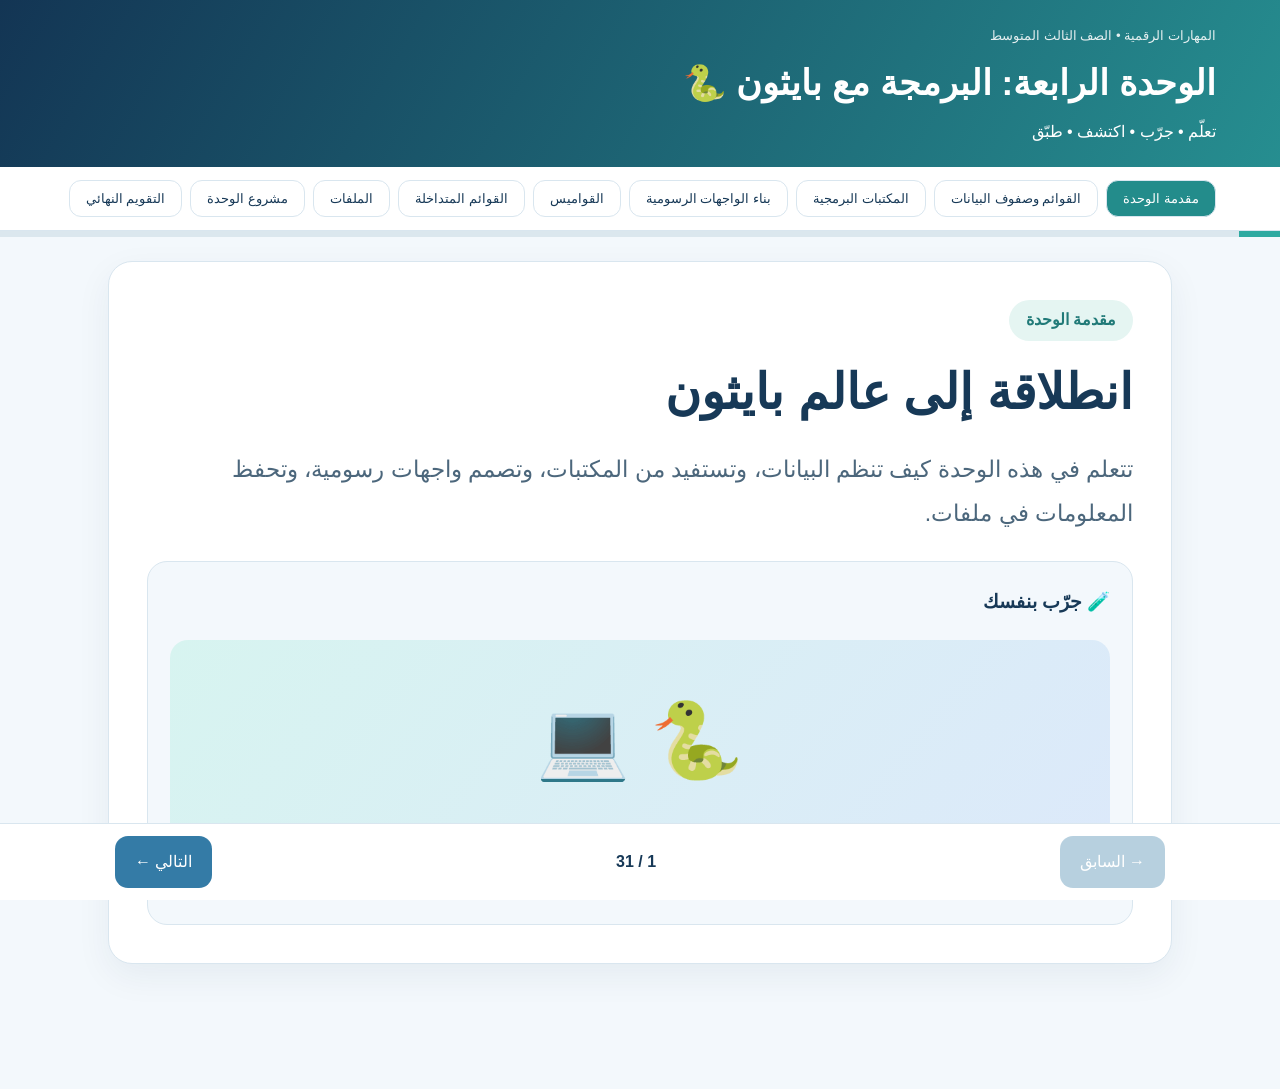
<file: الوحدة الرابعة البرمجة بالبايثون.html>
<!doctype html><html lang="ar" dir="rtl"><head><meta charset="utf-8"><meta name="viewport" content="width=device-width,initial-scale=1"><title>الوحدة الرابعة | البرمجة مع بايثون</title><style>
:root{--navy:#173957;--teal:#238c8b;--bg:#f3f8fc;--line:#d9e6ef}*{box-sizing:border-box}body{margin:0;background:var(--bg);color:var(--navy);font-family:Tahoma,Arial,sans-serif;line-height:1.9}header{background:linear-gradient(120deg,#133554,#268e90);color:white;padding:20px 5vw;box-shadow:0 4px 20px #1234}header h1{margin:0;font-size:clamp(21px,3vw,35px)}header small{opacity:.88}.tabs{display:flex;gap:8px;overflow:auto;padding:13px 5vw;background:white;position:sticky;top:0;z-index:3;border-bottom:1px solid var(--line)}.tabs button{white-space:nowrap;border:1px solid var(--line);background:white;border-radius:12px;padding:10px 16px;color:var(--navy);cursor:pointer}.tabs button.active{background:var(--teal);color:white}.wrap{max-width:1100px;margin:24px auto 125px;padding:0 18px}.card{background:white;border:1px solid var(--line);border-radius:24px;padding:clamp(18px,4vw,38px);box-shadow:0 12px 35px #14365210}.tag{display:inline-block;background:#e5f5f2;color:#217a78;padding:5px 17px;border-radius:30px;font-weight:bold}.card h2{font-size:clamp(28px,4.5vw,49px);line-height:1.35;margin:18px 0}.lead{font-size:clamp(17px,2.4vw,23px);color:#4c677c}.demo{background:#f3f8fc;border:1px solid var(--line);padding:22px;border-radius:20px;margin-top:26px}.demo h3{margin-top:0}pre{direction:ltr;text-align:left;white-space:pre-wrap;overflow-wrap:anywhere;background:#142c43;color:#d6f4ef;border-radius:14px;padding:18px;font-size:clamp(13px,1.8vw,18px);line-height:1.7}button.action{border:0;background:#287eaa;color:white;border-radius:12px;padding:11px 20px;font:inherit;cursor:pointer;margin:5px}button.action.secondary{background:#e2edf3;color:#19405d}input,select,textarea{font:inherit;padding:10px;border:1px solid #bed4df;border-radius:10px;max-width:100%}textarea{width:100%;min-height:80px}output,.result{display:block;background:#e5f5f2;color:#185d5c;border-radius:12px;padding:12px 16px;margin-top:12px;min-height:50px;font-weight:bold}footer{position:fixed;bottom:0;left:0;right:0;background:#fff;border-top:1px solid var(--line);display:flex;align-items:center;justify-content:space-between;gap:8px;padding:12px max(14px,calc((100vw - 1050px)/2));z-index:4}footer button{border:0;border-radius:13px;padding:11px 20px;background:#347ba6;color:white;font:inherit;cursor:pointer}footer button:disabled{opacity:.35}#progress{height:6px;background:#dbe7ee}#bar{height:100%;width:0;background:#2eaaa1;transition:width .3s}.grid{display:grid;grid-template-columns:repeat(auto-fit,minmax(145px,1fr));gap:12px}.tile{background:#fff;border:1px solid #b8d3e0;border-radius:14px;padding:16px;text-align:center;cursor:pointer}.tile:focus{outline:3px solid #4b9}.visual{height:200px;background:linear-gradient(130deg,#d7f4f0,#dce9fa);border-radius:18px;display:grid;place-items:center;margin-top:20px}.visual span{font-size:75px}.hint{font-size:14px;color:#627d91}.chip{display:inline-block;background:#e7edf6;padding:8px 15px;border-radius:10px;margin:4px}canvas{max-width:100%;background:white;border:1px solid #aacbd1;border-radius:10px} @media(max-width:500px){footer button{padding:10px 13px}.wrap{margin-top:14px}.demo{padding:14px}}
</style></head><body><header><small>المهارات الرقمية • الصف الثالث المتوسط</small><h1>الوحدة الرابعة: البرمجة مع بايثون 🐍</h1><div>تعلّم • جرّب • اكتشف • طبّق</div></header><nav class="tabs" id="tabs"></nav><div id="progress"><div id="bar"></div></div><main class="wrap"><article class="card" id="slide"></article></main><footer><button id="prev">→ السابق</button><b id="counter"></b><button id="next">التالي ←</button></footer><script>
const slides=[{"title": "انطلاقة إلى عالم بايثون", "section": "مقدمة الوحدة", "desc": "تتعلم في هذه الوحدة كيف تنظم البيانات، وتستفيد من المكتبات، وتصمم واجهات رسومية، وتحفظ المعلومات في ملفات.", "kind": "intro"}, {"title": "هياكل البيانات", "section": "القوائم وصفوف البيانات", "desc": "هي طرق لتنظيم البيانات وتخزينها؛ منها البسيطة مثل الأعداد والنصوص، وغير البسيطة مثل القوائم والقواميس.", "kind": "concept"}, {"title": "أنشئ قائمة", "section": "القوائم وصفوف البيانات", "desc": "القائمة تجمع عناصر مرتبة بين قوسين مربعين، ويمكن تغيير عناصرها وإضافة عناصر جديدة.", "kind": "list"}, {"title": "الوصول إلى عناصر القائمة", "section": "القوائم وصفوف البيانات", "desc": "يبدأ فهرس عناصر القائمة من الصفر؛ العنصر الأول رقمه 0 والثاني رقمه 1.", "kind": "index"}, {"title": "إضافة وحذف العناصر", "section": "القوائم وصفوف البيانات", "desc": "تضيف append عنصرًا في نهاية القائمة، وتحذف pop عنصرًا من القائمة.", "kind": "append"}, {"title": "صفوف البيانات Tuple", "section": "القوائم وصفوف البيانات", "desc": "صف البيانات يشبه القائمة، لكنه غير قابل لتعديل عناصره بعد إنشائه، ويُكتب عادة بين قوسين دائريين.", "kind": "tuple"}, {"title": "اختبر فهمك: القوائم", "section": "القوائم وصفوف البيانات", "desc": "ما رقم فهرس أول عنصر في قائمة بايثون؟", "kind": "quiz:0|1|2|0"}, {"title": "لماذا نستخدم المكتبات؟", "section": "المكتبات البرمجية", "desc": "المكتبة مجموعة تعليمات برمجية جاهزة نعيد استخدامها لتوفير الوقت والجهد.", "kind": "concept"}, {"title": "المكتبات القياسية", "section": "المكتبات البرمجية", "desc": "تضم بايثون مكتبات جاهزة، مثل math للحسابات وrandom للاختيار العشوائي.", "kind": "library"}, {"title": "جرّب دوال الرياضيات", "section": "المكتبات البرمجية", "desc": "استخدم دالة الجذر التربيعي من مكتبة math لحساب جذر عدد.", "kind": "sqrt"}, {"title": "الاختيار العشوائي", "section": "المكتبات البرمجية", "desc": "يمكن اختيار قيمة عشوائية من مجموعة قيم باستخدام random.choice.", "kind": "random"}, {"title": "مدير الحزم pip", "section": "المكتبات البرمجية", "desc": "يُستخدم pip لتثبيت مكتبات إضافية عند توفر بيئة بايثون مناسبة واتصال مطلوب.", "kind": "pip"}, {"title": "اختبر فهمك: المكتبات", "section": "المكتبات البرمجية", "desc": "ما فائدة المكتبات البرمجية؟", "kind": "quiz:إعادة استخدام أكواد جاهزة|حذف بايثون|منع كتابة البرامج|0"}, {"title": "مرحبًا بالواجهات الرسومية", "section": "بناء الواجهات الرسومية", "desc": "تساعد Tkinter في بناء نوافذ وعناصر تفاعل، مثل الأزرار ولوحة الرسم Canvas.", "kind": "gui"}, {"title": "لوحة الرسم Canvas", "section": "بناء الواجهات الرسومية", "desc": "تحدد مساحة الرسم، لون الخلفية، وأبعاد النافذة قبل رسم الأشكال.", "kind": "canvas"}, {"title": "الإحداثيات", "section": "بناء الواجهات الرسومية", "desc": "تُحدد مواضع الرسم باستخدام قيم x وy؛ تزداد x إلى اليمين وy إلى الأسفل.", "kind": "coords"}, {"title": "رسم الأشكال", "section": "بناء الواجهات الرسومية", "desc": "يمكن رسم خطوط ومستطيلات وأشكال بيضاوية على Canvas.", "kind": "shapes"}, {"title": "الأحداث والتفاعل", "section": "بناء الواجهات الرسومية", "desc": "تستجيب الواجهات الرسومية لأحداث مثل النقر بالفأرة والضغط على لوحة المفاتيح.", "kind": "events"}, {"title": "اختبر فهمك: Tkinter", "section": "بناء الواجهات الرسومية", "desc": "ما العنصر المستخدم للرسم داخل نافذة Tkinter؟", "kind": "quiz:Canvas|print|input|0"}, {"title": "ما القاموس؟", "section": "القواميس", "desc": "القاموس يخزن أزواجًا من المفاتيح والقيم، مثل اسم الطالب ودرجته.", "kind": "dict"}, {"title": "الوصول إلى القيم", "section": "القواميس", "desc": "يمكن قراءة قيمة القاموس بذكر مفتاحها بين أقواس مربعة.", "kind": "dictget"}, {"title": "تعديل القاموس", "section": "القواميس", "desc": "يمكن إضافة مفتاح جديد أو تغيير قيمة مفتاح موجود، وكذلك حذف مفتاح.", "kind": "dictedit"}, {"title": "اختبر فهمك: القواميس", "section": "القواميس", "desc": "أي تركيب يربط اسمًا بقيمة؟", "kind": "quiz:القاموس|العدد الصحيح|السلسلة النصية|0"}, {"title": "القوائم المتداخلة", "section": "القوائم المتداخلة", "desc": "يمكن أن تحتوي قائمة على قائمة أخرى، مثل جدول درجات عدة طلاب.", "kind": "nested"}, {"title": "الوصول إلى قيمة متداخلة", "section": "القوائم المتداخلة", "desc": "استخدم فهرسين متتاليين: الأول لاختيار القائمة الداخلية، والثاني لاختيار عنصر منها.", "kind": "nestedget"}, {"title": "تحدي درجات الطلاب", "section": "القوائم المتداخلة", "desc": "تأمل الجدول، ثم اختر الصف والعمود لعرض الدرجة المقابلة.", "kind": "matrix"}, {"title": "لماذا نستخدم الملفات؟", "section": "الملفات", "desc": "تُفقد البيانات الموجودة في ذاكرة التشغيل عند إغلاق البرنامج، بينما تبقى البيانات المحفوظة في الملفات.", "kind": "concept"}, {"title": "فتح ملف نصي", "section": "الملفات", "desc": "تستخدم open لفتح الملف، مع تحديد نمط مثل r للقراءة أو w للكتابة أو a للإلحاق.", "kind": "file"}, {"title": "الكتابة والقراءة", "section": "الملفات", "desc": "يمكن كتابة نص إلى ملف وقراءته لاحقًا. هذا المثال يحاكي ملفًا نصيًا داخل الدرس دون الوصول إلى ملفات جهازك.", "kind": "filedemo"}, {"title": "مشروع الوحدة: حساب الدرجات", "section": "مشروع الوحدة", "desc": "أنشئ قوائم درجات للرياضيات والعلوم والدراسات الاجتماعية، ثم احسب المتوسط وحدد المادة الأعلى.", "kind": "project"}, {"title": "تحدي الختام", "section": "التقويم النهائي", "desc": "أكملت رحلة البرمجة مع بايثون. اختبر مهاراتك ثم جرّب كتابة البرامج على بيئة بايثون حقيقية.", "kind": "final"}];
const groups=[...new Set(slides.map(x=>x.section))];let page=(()=>{try{let n=Number(localStorage.getItem('python_unit_slide'));return Number.isInteger(n)&&n>=0&&n<slides.length?n:0}catch{return 0}})();
const $=id=>document.getElementById(id);const code=(s)=>'<pre>'+s.replaceAll('&','&amp;').replaceAll('<','&lt;')+'</pre>';const btn=(label,fn)=>'<button class="action" onclick="'+fn+'">'+label+'</button>';const out='<output id="out">اضغط على الزر لتجربة المثال</output>';
function demo(s){let k=s.kind, t='';switch(k){
case 'intro':t='<div class="visual"><span>🐍 💻</span></div><p>ستتعلم كتابة أوامر بايثون خطوة بخطوة، مع محاكاة النتائج داخل هذه الصفحة.</p>';break;
case 'concept':t='<div class="grid"><div class="tile">📦 تنظيم البيانات</div><div class="tile">🧩 بناء البرامج</div><div class="tile">⚙️ تنفيذ الأوامر</div></div>';break;
case 'list':t=code('fruits = ["apple", "orange", "banana"]\nprint(fruits)')+btn('شغّل المثال','showResult(`[\'apple\', \'orange\', \'banana\']`)')+out;break;
case 'index':t=code('fruits = ["apple", "orange", "banana"]\nprint(fruits[1])')+'<div class="grid"><div class="tile">0<br>apple</div><div class="tile">1<br>orange</div><div class="tile">2<br>banana</div></div>'+btn('اعرض العنصر 1','showResult("orange")')+out;break;
case 'append':t=code('items = [1, 2]\nitems.append(3)\nprint(items)')+btn('إضافة 3','showResult("[1, 2, 3]")')+out;break;
case 'tuple':t=code('colors = ("red", "green", "blue")\nprint(colors[0])')+btn('اعرض أول لون','showResult("red")')+out;break;
case 'library':t=code('import math\nprint(math.floor(3.8))')+btn('نفّذ','showResult("3")')+out;break;
case 'sqrt':t=code('import math\nprint(math.sqrt(عدد))')+'<label>اختر العدد: <input type="number" id="num" value="81" min="0"></label>'+btn('احسب الجذر','showResult(Math.sqrt(Math.max(0,Number($("num").value))))')+out;break;
case 'random':t=code('import random\nprint(random.choice(["أحمر", "أزرق", "أخضر"]))')+btn('اختر لونًا عشوائيًا','showResult(["أحمر","أزرق","أخضر"][Math.floor(Math.random()*3)])')+out;break;
case 'pip':t=code('python -m pip install package_name')+'<p class="hint">هذا مثال توضيحي للأمر، وليس زر تثبيت حقيقيًا. يلزم تنفيذ الأمر داخل بيئة بايثون.</p>';break;
case 'gui':t=code('from tkinter import *\nwindow = Tk()\nwindow.title("نافذتي")\nwindow.mainloop()')+'<div class="visual"><div style="background:white;border:3px solid #2b8b8c;border-radius:15px;width:75%;box-shadow:0 8px 25px #2343"><div style="background:#258e8d;color:white;padding:5px 12px">نافذتي — Python</div><div style="padding:18px;text-align:center">مرحبًا بك في Tkinter</div></div></div>';break;
case 'canvas':t=code('canvas = Canvas(bg="teal", width=400, height=400)\ncanvas.pack()')+'<div class="visual" style="background:teal;color:white;font-size:28px">Canvas — لوحة الرسم</div>';break;
case 'coords':t='<p>حرّك النقطة بتغيير الإحداثيات:</p><label>X <input id="x" type="range" min="10" max="290" value="90" oninput="drawPoint()"></label> <label>Y <input id="y" type="range" min="10" max="150" value="80" oninput="drawPoint()"></label><div><canvas id="cv" width="310" height="170"></canvas></div>'+out;break;
case 'shapes':t=code('canvas.create_rectangle(40, 40, 180, 130, fill="teal")')+'<canvas id="cv" width="310" height="170"></canvas>'+btn('ارسم مستطيلًا','drawShape("rect")')+btn('ارسم دائرة','drawShape("circle")');break;
case 'events':t='<div class="visual" id="eventBox" onclick="this.style.background=this.style.background===\'rgb(180, 235, 209)\'?\'#dce9fa\':\'#b4ebd1\';showResult(\'تم التقاط حدث النقر!\')" style="cursor:pointer"><b>👆 اضغط داخل المساحة</b></div>'+out;break;
case 'dict':t=code('student = {"name": "Ali", "score": 95}\nprint(student)')+btn('اعرض القاموس','showResult("{name: Ali, score: 95}")')+out;break;
case 'dictget':t=code('student = {"name": "Ali", "score": 95}\nprint(student["score"])')+btn('اقرأ الدرجة','showResult("95")')+out;break;
case 'dictedit':t=code('student = {"name": "Ali", "score": 95}\nstudent["score"] = 100\nprint(student["score"])')+btn('عدّل الدرجة','showResult("100")')+out;break;
case 'nested':t=code('grades = [[90, 85], [70, 95]]\nprint(grades)')+'<div class="grid"><div class="tile">الطالب الأول<br>90 ، 85</div><div class="tile">الطالب الثاني<br>70 ، 95</div></div>';break;
case 'nestedget':t=code('grades = [[90, 85], [70, 95]]\nprint(grades[1][0])')+btn('نفّذ','showResult("70")')+out;break;
case 'matrix':t='<p>اختر رقم الطالب ورقم الاختبار:</p><select id="row"><option value="0">الطالب الأول</option><option value="1">الطالب الثاني</option><option value="2">الطالب الثالث</option></select> <select id="col"><option value="0">الاختبار الأول</option><option value="1">الاختبار الثاني</option></select>'+btn('اعرض الدرجة','showResult([[90,85],[70,95],[88,92]][Number($("row").value)][Number($("col").value)])')+out;break;
case 'file':t=code('with open("notes.txt", "w", encoding="utf-8") as f:\n    f.write("مرحبًا بايثون")')+'<p class="hint">w يكتب ملفًا جديدًا أو يستبدل المحتوى، وa يضيف إلى نهايته، وr يقرأ المحتوى.</p>';break;
case 'filedemo':t=code('with open("notes.txt", "w", encoding="utf-8") as f:\n    f.write("مرحبًا بايثون")')+'<textarea id="fileText">مرحبًا بايثون</textarea>'+btn('احفظ داخل المحاكاة','saveText()')+btn('اقرأ النص المحفوظ','readText()')+out+'<p class="hint">المحاكاة تحفظ النص في متصفحك فقط، ولا تنشئ ملفًا حقيقيًا على الجهاز.</p>';break;
case 'project':t='<p>أدخل ثلاث درجات لكل مادة، مفصولة بفاصلة:</p><label>الرياضيات <input id="math" value="90,80,95"></label><p><label>العلوم <input id="science" value="85,88,92"></label></p><p><label>الدراسات الاجتماعية <input id="social" value="78,90,86"></label></p>'+btn('احسب النتائج','calcProject()')+out;break;
case 'final':t='<div class="visual"><span>🏆</span></div><p>أحسنت! أنجزت دروس الوحدة الرابعة. يمكنك الرجوع إلى أي درس من القائمة العلوية.</p>'+btn('العودة إلى البداية','go(0)');break;
default:if(k.startsWith('quiz:')){let a=k.slice(5).split('|');t='<div class="grid">'+a.slice(0,3).map((v,i)=>'<button class="tile" onclick="quiz('+i+','+Number(a[3])+')">'+v+'</button>').join('')+'</div>'+out;} }
return t;}
function render(){let s=slides[page];$('slide').innerHTML='<span class="tag">'+s.section+'</span><h2>'+s.title+'</h2><p class="lead">'+s.desc+'</p><div class="demo"><h3>🧪 جرّب بنفسك</h3>'+demo(s)+'</div>';$('counter').textContent=(page+1)+' / '+slides.length;$('bar').style.width=((page+1)/slides.length*100)+'%';$('prev').disabled=page===0;$('next').disabled=page===slides.length-1;$('tabs').innerHTML=groups.map(g=>'<button class="'+(g===s.section?'active':'')+'" onclick="go('+slides.findIndex(x=>x.section===g)+')">'+g+'</button>').join('');try{localStorage.setItem('python_unit_slide',page)}catch{}if(s.kind==='coords')drawPoint();}
function go(n){page=Math.min(slides.length-1,Math.max(0,n));render();window.scrollTo({top:0,behavior:'smooth'})}function showResult(x){$('out').textContent='النتيجة: '+x}function quiz(n,correct){showResult(n===correct?'✅ إجابة صحيحة!':'❌ حاول مرة أخرى')}function drawPoint(){let c=$('cv');if(!c)return;let ctx=c.getContext('2d'),x=+$('x').value,y=+$('y').value;ctx.clearRect(0,0,310,170);ctx.strokeStyle='#aacbd1';ctx.beginPath();ctx.moveTo(0,0);ctx.lineTo(310,0);ctx.moveTo(0,0);ctx.lineTo(0,170);ctx.stroke();ctx.fillStyle='#238c8b';ctx.beginPath();ctx.arc(x,y,9,0,7);ctx.fill();showResult('x = '+x+' ، y = '+y)}function drawShape(type){let c=$('cv').getContext('2d');c.clearRect(0,0,310,170);c.fillStyle='#238c8b';if(type==='rect')c.fillRect(40,40,180,90);else{c.beginPath();c.arc(150,85,55,0,7);c.fill()}}function saveText(){try{localStorage.setItem('python_demo_file',$('fileText').value);showResult('تم الحفظ داخل المحاكاة')}catch{showResult('الحفظ غير متاح في هذا المتصفح')}}function readText(){showResult(localStorage.getItem('python_demo_file')??'لا يوجد نص محفوظ')}function calcProject(){let names=['الرياضيات','العلوم','الدراسات الاجتماعية'],ids=['math','science','social'];let arr=ids.map(id=>$(id).value.split(',').map(Number));if(arr.some(a=>a.length!==3||a.some(n=>!Number.isFinite(n)||n<0||n>100))){showResult('أدخل ثلاث درجات صحيحة من 0 إلى 100 لكل مادة');return}let av=arr.map(a=>a.reduce((x,y)=>x+y,0)/a.length),top=av.indexOf(Math.max(...av)),count=arr.flat().filter(x=>x===19).length;showResult('متوسط جميع الدرجات: '+(arr.flat().reduce((a,b)=>a+b,0)/9).toFixed(1)+' | أعلى متوسط: '+names[top]+' ('+av[top].toFixed(1)+') | تكرار الدرجة 19: '+count)}$('prev').onclick=()=>go(page-1);$('next').onclick=()=>go(page+1);render();
</script></body></html>
</file>
